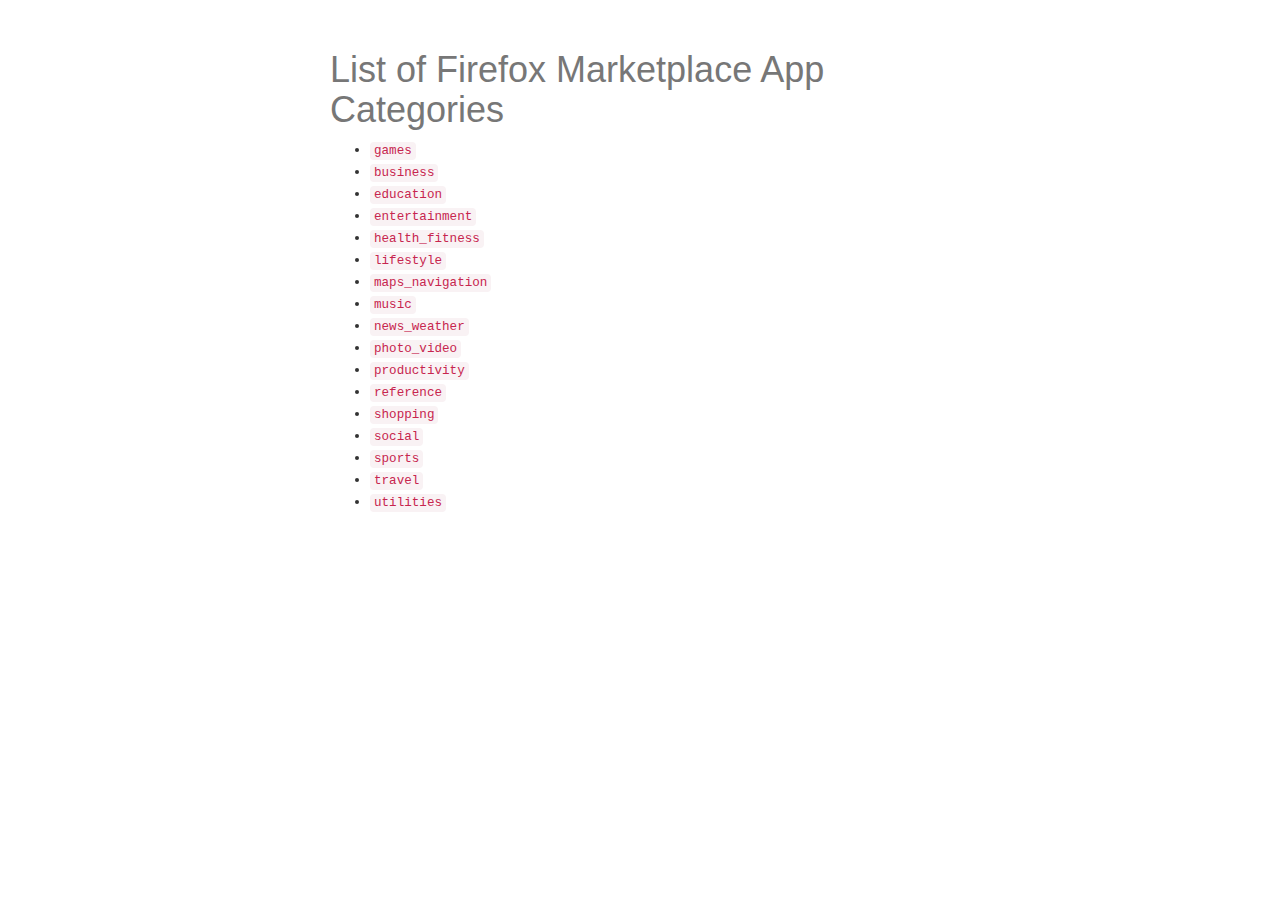
<file: categories_mdn_instructions.html>
<!DOCTYPE html>
<html lang="en">
  <head>
	<title>Categories Instructions</title>

	<link rel="stylesheet" href="http://maxcdn.bootstrapcdn.com/bootstrap/3.2.0/css/bootstrap.min.css">
  <link rel="stylesheet" href="manifest.css">
</head>

	<body>

    <div class="container" style="max-width:650px;margin-top:30px;margin-bottom:30px;">
      <div class="header">
        <h1 class="text-muted">List of Firefox Marketplace App Categories</h1>
      </div>

      <div class="row">

        <div class="col-lg-10">
          
          <ul>
            <li><code>games</code></li>
            <li><code>business</code></li>
            <li><code>education</code></li>
            <li><code>entertainment</code></li>
            <li><code>health_fitness</code></li>
            <li><code>lifestyle</code></li>
            <li><code>maps_navigation</code></li>
            <li><code>music</code></li>
            <li><code>news_weather</code></li>
            <li><code>photo_video</code></li>
            <li><code>productivity</code></li>
            <li><code>reference</code></li>
            <li><code>shopping</code></li>
            <li><code>social</code></li>
            <li><code>sports</code></li>
            <li><code>travel</code></li>
            <li><code>utilities</code></li>
          </ul>
        
        </div>

      </div>

    </div>

  </body>
</html>
</file>
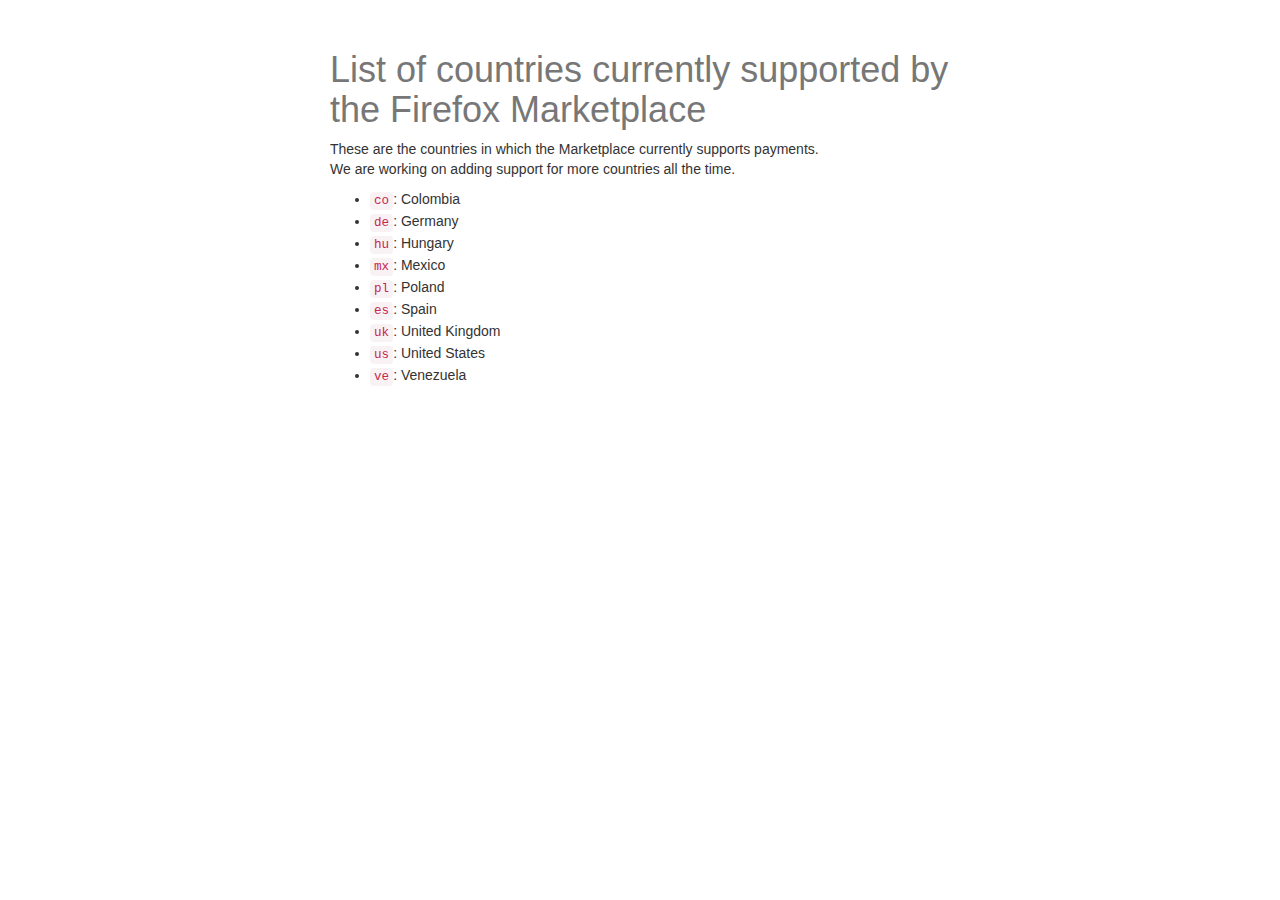
<file: countries_mdn_instructions.html>
<!DOCTYPE html>
<html lang="en">
  <head>
	<title>Countries Instructions</title>

	<link rel="stylesheet" href="http://maxcdn.bootstrapcdn.com/bootstrap/3.2.0/css/bootstrap.min.css">
  <link rel="stylesheet" href="manifest.css">
</head>

	<body>

    <div class="container" style="max-width:650px;margin-top:30px;margin-bottom:30px;">
      <div class="header">
        <h1 class="text-muted">List of countries currently supported by the Firefox Marketplace</h1>
      </div>

      <div class="row">

        <div class="col-lg-10">
        
          <p>These are the countries in which the Marketplace currently supports payments. We are working on adding support for more countries all the time.</p>
          
          <ul>
            <li><code>co</code>: Colombia</li>
            <li><code>de</code>: Germany</li>
            <li><code>hu</code>: Hungary</li>
            <li><code>mx</code>: Mexico</li>
            <li><code>pl</code>: Poland</li>
            <li><code>es</code>: Spain</li>
            <li><code>uk</code>: United Kingdom</li>
            <li><code>us</code>: United States</li>
            <li><code>ve</code>: Venezuela</li>
          </ul>
        
        </div>

      </div>

    </div>

  </body>
</html>
</file>
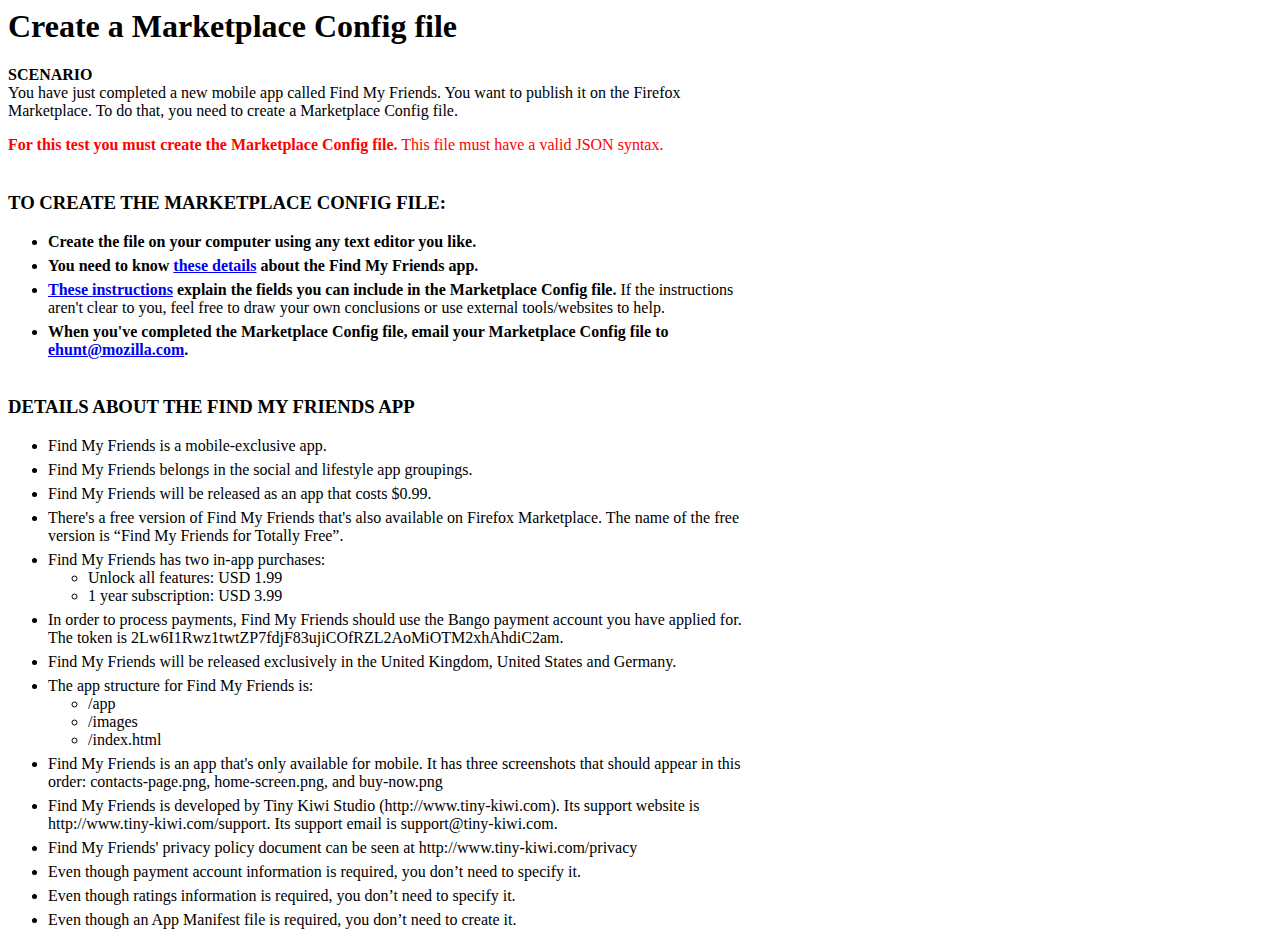
<file: instructions-marketplace-config.html>
<html>
<head>
<title>Create a Marketplace Config file</title>
<link rel="stylesheet" href="manifest.css">
</head>
<body>

<div style="width:60%;">
	<h1>Create a Marketplace Config file</h1>

	<p><b>SCENARIO</b>

	<br/></a>You have just completed a new mobile app called Find My Friends. You want to publish it on the Firefox Marketplace. To do that, you need to create a Marketplace Config file.</p>

	<p style="color:red;"><b>For this test you must create the Marketplace Config file.</b> This file must have a valid JSON syntax.</p>

	<p></p>

	<h3>TO CREATE THE MARKETPLACE CONFIG FILE:</h3>

	<ul>
		<li class="instruct"><b>Create the file on your computer using any text editor you like.</b></li>

		<li class="instruct"><b>You need to know <a href="#info">these details</a> about the Find My Friends app.</b></li>
		
		<li class="instruct"><b><a href="http://ezoehunt.github.io/manifest_testing/mdn_instructions_marketplace_config.html" target="_blank">These instructions</a> explain the fields you can include in the Marketplace Config file.</b> If the instructions aren't clear to you, feel free to draw your own conclusions or use external tools/websites to help.</li>
				
		<li class="instruct"><b>When you've completed the Marketplace Config file, email your Marketplace Config file to <a href="mailto:ehunt@mozilla.com">ehunt@mozilla.com</a>.</b></li>
			</ol>
		</li>
	</ul>

	<a name="info"></a><h3>DETAILS ABOUT THE FIND MY FRIENDS APP</h3>
	<ul>
		<li class="instruct">Find My Friends is a mobile-exclusive app.</li>
		
		<li class="instruct">Find My Friends belongs in the social and lifestyle app groupings.</li>
		
		<li class="instruct">Find My Friends will be released as an app that costs $0.99.</li>
		
		<li class="instruct">There's a free version of Find My Friends that's also available on Firefox Marketplace. The name of the free version is “Find My Friends for Totally Free”.</li>

		<li class="instruct">Find My Friends has two in-app purchases:
			<ul>
				<li>Unlock all features: USD 1.99</li>
				<li>1 year subscription: USD 3.99</li>
			</ul>
		</li>
		
		<li class="instruct">In order to process payments, Find My Friends should use the Bango payment account you have applied for. The token is 2Lw6I1Rwz1twtZP7fdjF83ujiCOfRZL2AoMiOTM2xhAhdiC2am.
		
		<li class="instruct">Find My Friends will be released exclusively in the United Kingdom, United States and Germany.</li>
		
		<li class="instruct">The app structure for Find My Friends is:
			<ul>
				<li>/app</li>
				<li>/images</li>
				<li>/index.html</li>
			</ul>
		</li>
		
		<li class="instruct">Find My Friends is an app that's only available for mobile. It has three screenshots that should appear in this order: contacts-page.png, home-screen.png, and buy-now.png
		
		<li class="instruct">Find My Friends is developed by Tiny Kiwi Studio (http://www.tiny-kiwi.com). Its support website is http://www.tiny-kiwi.com/support. Its support email is support@tiny-kiwi.com.</li>
				
		<li class="instruct">Find My Friends' privacy policy document can be seen at http://www.tiny-kiwi.com/privacy</li>
		
		<li class="instruct">Even though payment account information is required, you don’t need to specify it.</li>
		
		<li class="instruct">Even though ratings information is required, you don’t need to specify it.</li>

		<li class="instruct">Even though an App Manifest file is required, you don’t need to create it.</li>
		
	</ul>
</div>

</body>
</html>
</file>
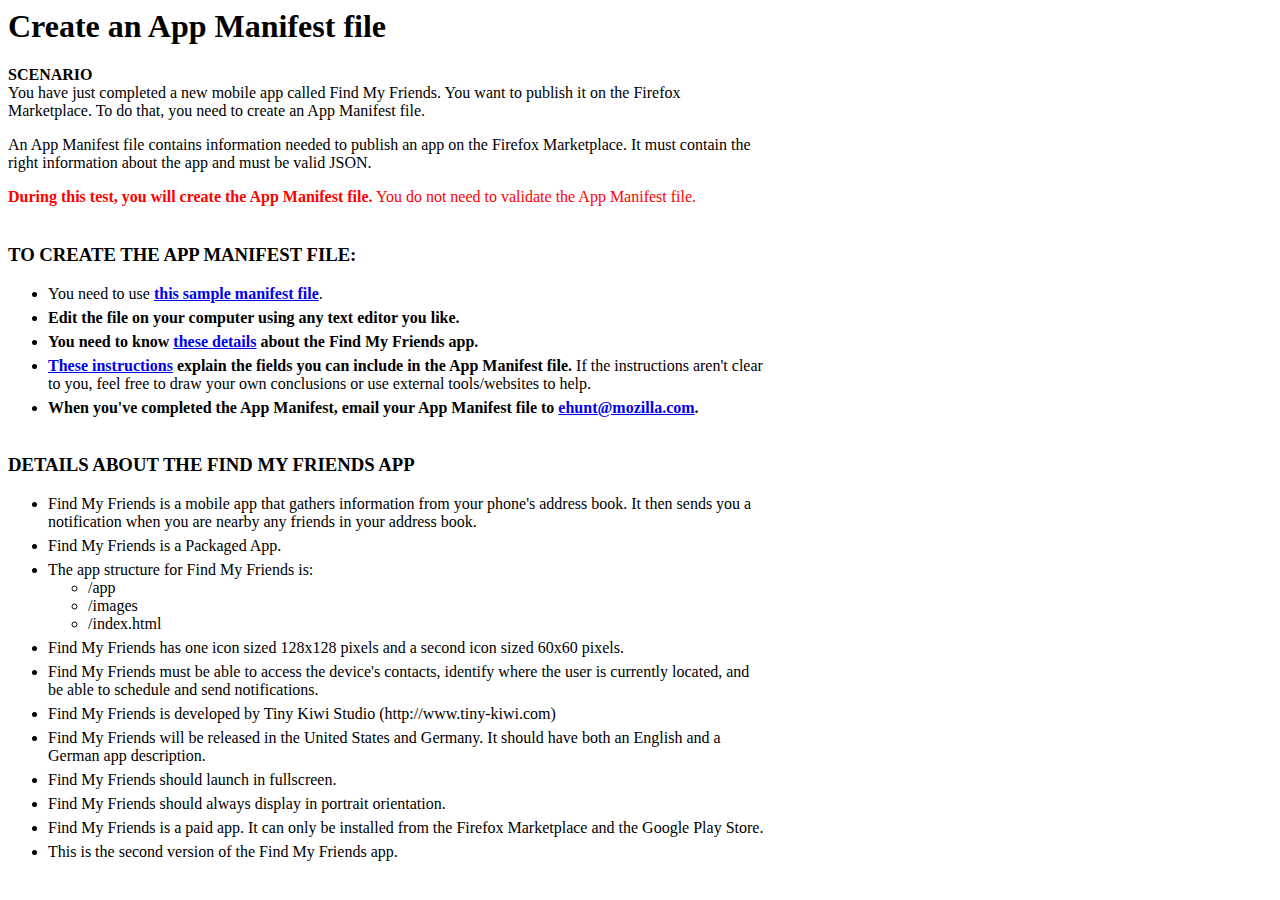
<file: instructions.html>
<html>
<head>
<title>Create an App Manifest</title>
<link rel="stylesheet" href="manifest.css">
</head>
<body>

<div style="width:60%;">
	<h1>Create an App Manifest file</h1>

	<p><b>SCENARIO</b>

	<br/></a>You have just completed a new mobile app called Find My Friends. You want to publish it on the Firefox Marketplace. To do that, you need to create an App Manifest file.</p>
	
	<p>An App Manifest file contains information needed to publish an app on the Firefox Marketplace. It must contain the right information about the app and must be valid JSON.</p>

	<p style="color:red;"><b>During this test, you will create the App Manifest file.</b> You do not need to validate the App Manifest file.</p>

	<p></p>

	<h3>TO CREATE THE APP MANIFEST FILE:</h3>

	<ul>
	  <li class="instruct">You need to use <b><a href="http://ezoehunt.github.io/manifest_testing/sample_manifest_blank.webapp">this sample manifest file</a></b>.</li>
	
		<li class="instruct"><b>Edit the file on your computer using any text editor you like.</b></li>

		<li class="instruct"><b>You need to know <a href="#info">these details</a> about the Find My Friends app.</b></li>
		
		<li class="instruct"><b><a href="http://ezoehunt.github.io/manifest_testing/mdn_instructions.html" target="_blank">These instructions</a> explain the fields you can include in the App Manifest file.</b> If the instructions aren't clear to you, feel free to draw your own conclusions or use external tools/websites to help.</li>
		
		<li class="instruct"><b>When you've completed the App Manifest, email your App Manifest file to <a href="mailto:ehunt@mozilla.com">ehunt@mozilla.com</a>.</b></li>
			</ol>
		</li>
	</ul>

	<a name="info"></a><h3>DETAILS ABOUT THE FIND MY FRIENDS APP</h3>
	<ul>
		<li class="instruct">Find My Friends is a mobile app that gathers information from your phone's address book. It then sends you a notification when you are nearby any friends in your address book.</li>
		
		<li class="instruct">Find My Friends is a Packaged App.</li>
		
		<li class="instruct">The app structure for Find My Friends is:
			<ul>
				<li>/app</li>
				<li>/images</li>
				<li>/index.html</li>
			</ul>
		</li>
		
		<li class="instruct">Find My Friends has one icon sized 128x128 pixels and a second icon sized 60x60 pixels.</li>
		
		<li class="instruct">Find My Friends must be able to access the device's contacts, identify where the user is currently located, and be able to schedule and send notifications.</li>
		
		<li class="instruct">Find My Friends is developed by Tiny Kiwi Studio (http://www.tiny-kiwi.com)</li>
		
		<li class="instruct">Find My Friends will be released in the United States and Germany. It should have both an English and a German app description.</li>
		
		<li class="instruct">Find My Friends should launch in fullscreen.</li>
		
		<li class="instruct">Find My Friends should always display in portrait orientation.</li>
		
		<li class="instruct">Find My Friends is a paid app. It can only be installed from the Firefox Marketplace and the Google Play Store.</li>
		
		<li class="instruct">This is the second version of the Find My Friends app.</li>
		
	</ul>
</div>

</body>
</html>
</file>
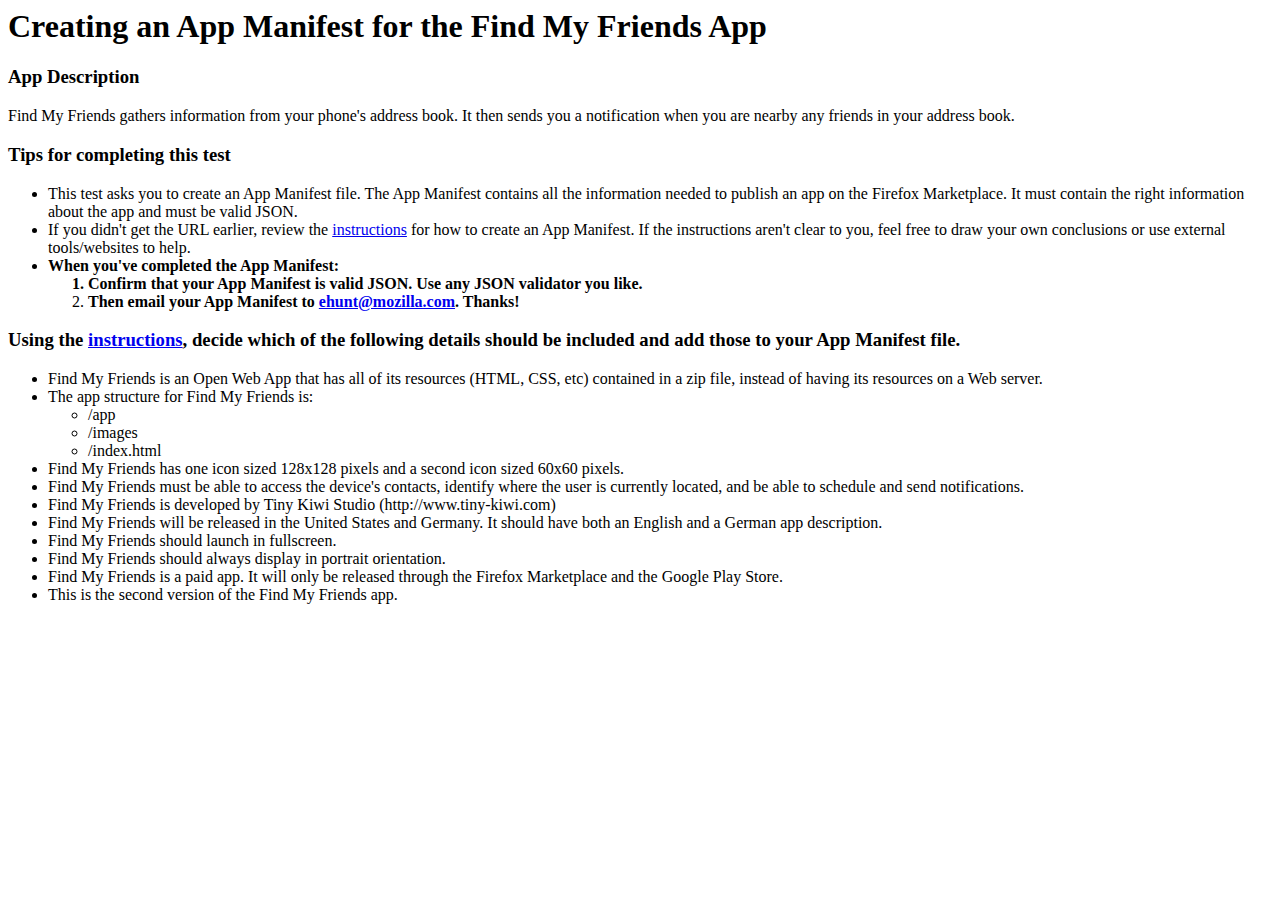
<file: instructions_071314.html>
<html>
<head>
<title>Creating an App Manifest</title>
</head>
<body>
<h1>Creating an App Manifest for the Find My Friends App</h1>

<h3>App Description</h3>
<p>Find My Friends gathers information from your phone's address book. It then sends you a notification when you are nearby any friends in your address book.</p>

<h3>Tips for completing this test</h3>
<ul>
	<li>This test asks you to create an App Manifest file. The App Manifest contains all the information needed to publish an app on the Firefox Marketplace. It must contain the right information about the app and must be valid JSON.</li>
	<li>If you didn't get the URL earlier, review the <a href="https://developer.mozilla.org/en-US/Apps/Build/Manifest" target="_blank">instructions</a> for how to create an App Manifest. If the instructions aren't clear to you, feel free to draw your own conclusions or use external tools/websites to help.</li>
	<li><b>When you've completed the App Manifest:
		<ol>
			<li>Confirm that your App Manifest is valid JSON. Use any JSON validator you like.</li>
			<li>Then email your App Manifest to <a href="mailto:ehunt@mozilla.com">ehunt@mozilla.com</a>. Thanks!</b></li>
		</ol>
	</li>
</ul>

<h3>Using the <a href="https://developer.mozilla.org/en-US/Apps/Build/Manifest" target="_blank">instructions</a>, decide which of the following details should be included and add those to your App Manifest file.</h3>
<ul>
	<li>Find My Friends is an Open Web App that has all of its resources (HTML, CSS, etc) contained in a zip file, instead of having its resources on a Web server.</li>
	<li>The app structure for Find My Friends is:
		<ul>
			<li>/app</li>
			<li>/images</li>
			<li>/index.html</li>
		</ul>
	</li>
	<li>Find My Friends has one icon sized 128x128 pixels and a second icon sized 60x60 pixels.</li>
	<li>Find My Friends must be able to access the device's contacts, identify where the user is currently located, and be able to schedule and send notifications.</li>
	<li>Find My Friends is developed by Tiny Kiwi Studio (http://www.tiny-kiwi.com)</li>
	<li>Find My Friends will be released in the United States and Germany. It should have both an English and a German app description.</li>
	<li>Find My Friends should launch in fullscreen.</li>
	<li>Find My Friends should always display in portrait orientation.</li>
	<li>Find My Friends is a paid app. It will only be released through the Firefox Marketplace and the Google Play Store.</li>
	<li>This is the second version of the Find My Friends app.</li>
	
</ul>
</body>
</html>
</file>
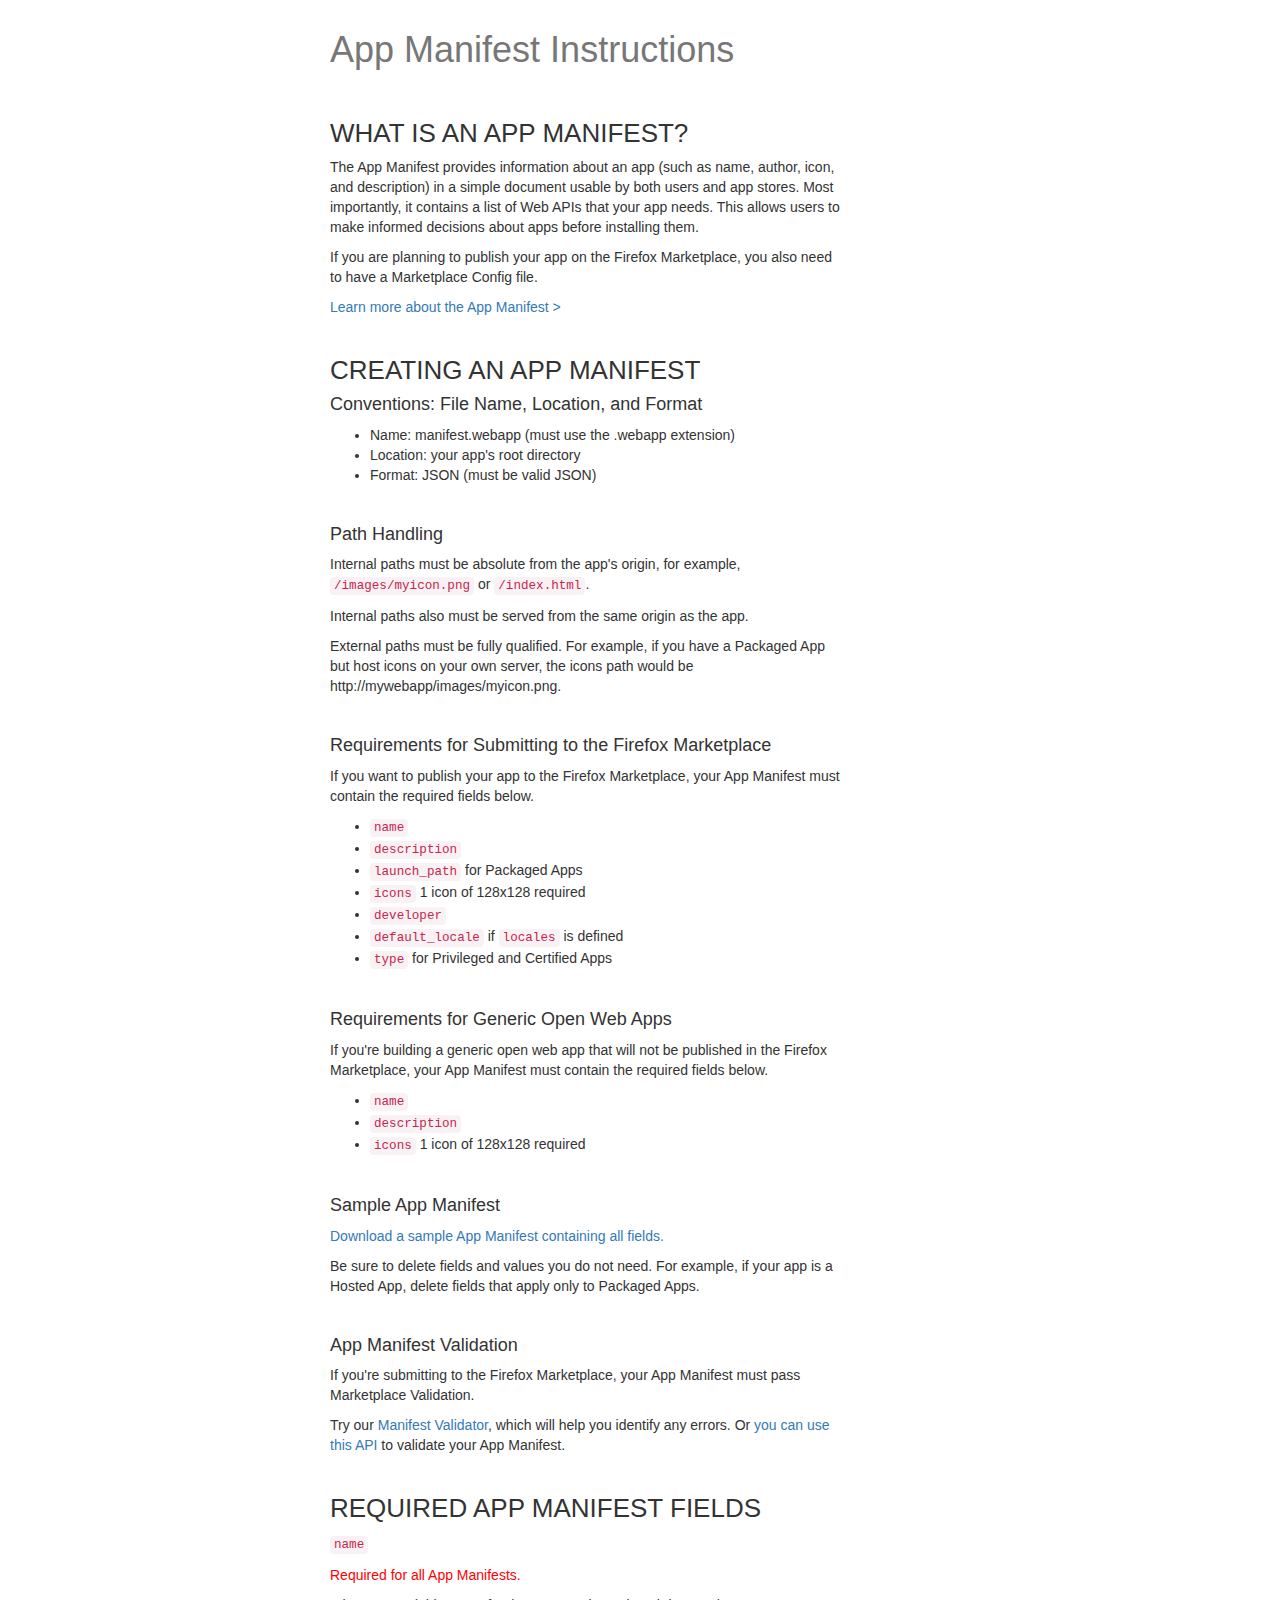
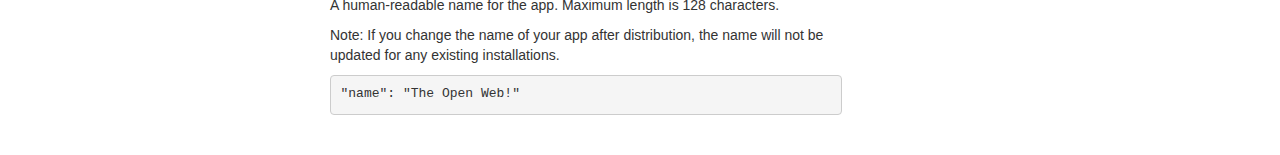
<file: instructions_071714.html>
<!DOCTYPE html>
<html lang="en">
  <head>
	<title>App Manifest Instructions - Test 5</title>

	<link rel="stylesheet" href="//maxcdn.bootstrapcdn.com/bootstrap/3.2.0/css/bootstrap.min.css">
  <link rel="stylesheet" href="manifest.css">
</head>

	<body>

    <div class="container" style="max-width:650px;margin-top:10px;margin-bottom:30px;">
      <div class="header">
        <h1 class="text-muted">App Manifest Instructions</h3>
      </div>

      <div class="row" style="">

        <div class="col-lg-10" style="">
          <h2>What is an App Manifest?</h2>
          <p>The App Manifest provides information about an app (such as name, author, icon, and description) in a simple document usable by both users and app stores. Most importantly, it contains a list of Web APIs that your app needs. This allows users to make informed decisions about apps before installing them.</p>

          <p>If you are planning to publish your app on the Firefox Marketplace, you also need to have a Marketplace Config file.</p>

          <p><a href="https://developer.mozilla.org/en-US/Apps/Build/installable_apps/App_manifest_FAQ">Learn more about the App Manifest ></a></p>

          <h2>Creating an App Manifest</h3>
          <h4>Conventions:</b> File Name, Location, and Format</h4>
          <ul>
            <li>Name: manifest.webapp (must use the .webapp extension)</li>
            <li>Location: your app's root directory</li>
            <li>Format: JSON (must be valid JSON)</li>
          </ul>

          
          <br/>
          <h4>Path Handling</h4>
          <p>Internal paths must be absolute from the app's origin, for example, <code>/images/myicon.png</code> or <code>/index.html</code>.</p>

          <p>Internal paths also must be served from the same origin as the app.</p>

          <p>External paths must be fully qualified. For example, if you have a Packaged App but host icons on your own server, the icons path would be http://mywebapp/images/myicon.png.</p>

          
          <br/>
          <h4>Requirements for Submitting to the Firefox Marketplace</h4>

          <p>If you want to publish your app to the Firefox Marketplace, your App Manifest must contain the required fields below. </p>
          <ul>
            <li><code>name</code></li>
            <li><code>description</code></li>
            <li><code>launch_path</code> for Packaged Apps</li>
            <li><code>icons</code> 1 icon of 128x128 required</li>
            <li><code>developer</code> </li>
            <li><code>default_locale</code> if <code>locales</code> is defined</li>
            <li><code>type</code></code> for Privileged and Certified Apps</li>
          </ul>


          <br/>
          <h4>Requirements for Generic Open Web Apps</h4>

          <p>If you're building a generic open web app that will not be published in the Firefox Marketplace, your App Manifest must contain the required fields below.</p>
          <ul>
            <li><code>name</code></li>
            <li><code>description</code></li>
            <li><code>icons</code> 1 icon of 128x128 required</li>
          </ul>


          <br/>
          <h4>Sample App Manifest</h4>

          <p><a href="">Download a sample App Manifest containing all fields.</a></p>

          <p>Be sure to delete fields and values you do not need. For example, if your app is a Hosted App, delete fields that apply only to Packaged Apps.</p>


          <br/>
          <h4>App Manifest Validation</h4>
          
          <p>If you're submitting to the Firefox Marketplace, your App Manifest must pass Marketplace Validation. </p>

          <p>Try our <a href="https://marketplace.firefox.com/developers/validator">Manifest Validator</a>, which will help you identify any errors. Or <a href="http://firefox-marketplace-api.readthedocs.org/en/latest/">you can use this API</a> to validate your App Manifest.</p>


          <h2>Required App Manifest Fields</h2>

          <p><code>name</code></p>
          <p class="red">Required for all App Manifests.</p>
          
          <p>A human-readable name for the app. Maximum length is 128 characters.</p>

          <p>Note: If you change the name of your app after distribution, the name will not be updated for any existing installations.</p>

          <pre>"name": "The Open Web!"</pre>




          
        </div>

      </div>

    </div>

  </body>
</html>
</file>
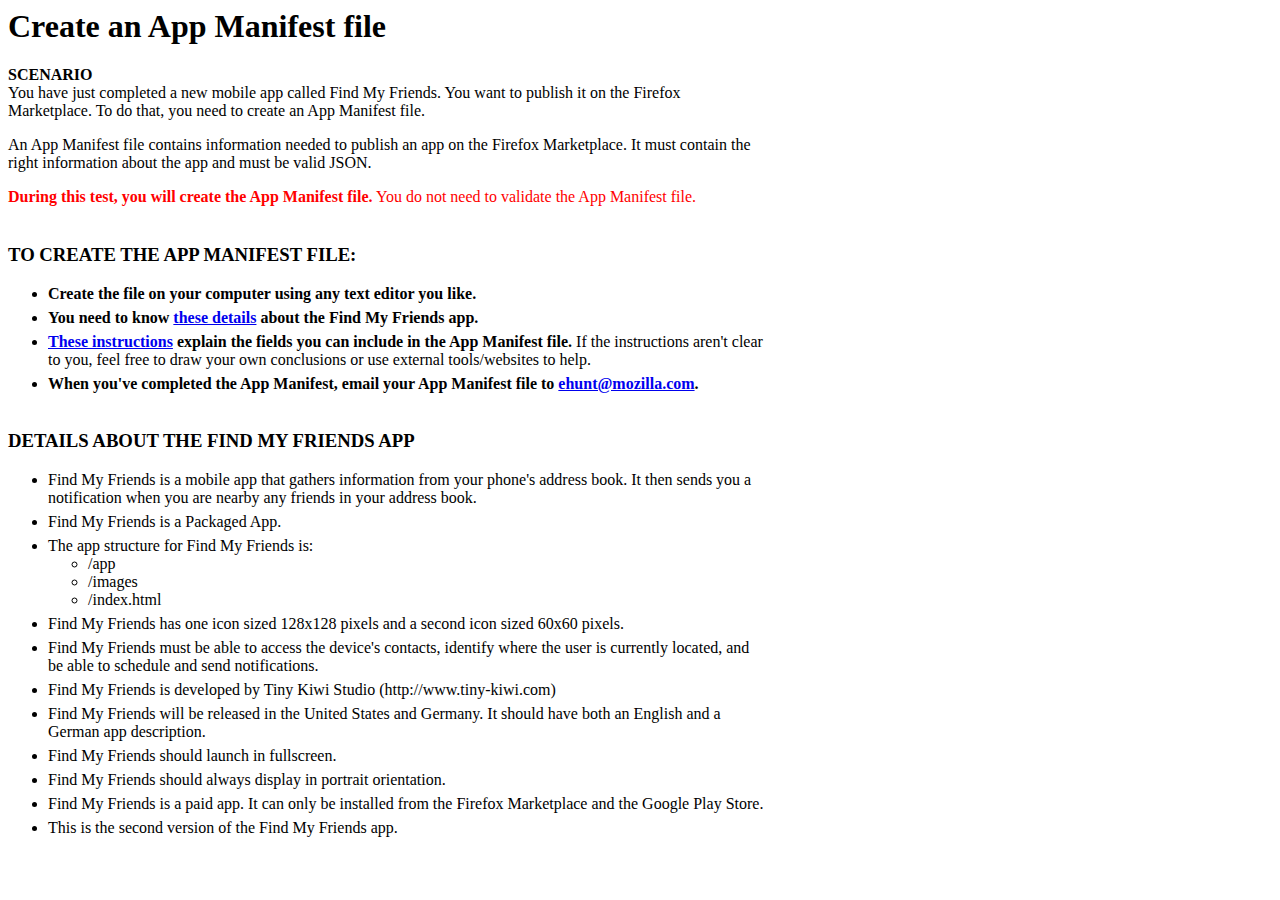
<file: instructions_071914.html>
<html>
<head>
<title>Create an App Manifest</title>
<link rel="stylesheet" href="manifest.css">
</head>
<body>

<div style="width:60%;">
	<h1>Create an App Manifest file</h1>

	<p><b>SCENARIO</b>

	<br/></a>You have just completed a new mobile app called Find My Friends. You want to publish it on the Firefox Marketplace. To do that, you need to create an App Manifest file.</p>
	
	<p>An App Manifest file contains information needed to publish an app on the Firefox Marketplace. It must contain the right information about the app and must be valid JSON.</p>

	<p style="color:red;"><b>During this test, you will create the App Manifest file.</b> You do not need to validate the App Manifest file.</p>

	<p></p>

	<h3>TO CREATE THE APP MANIFEST FILE:</h3>

	<ul>
		<li class="instruct"><b>Create the file on your computer using any text editor you like.</b></li>

		<li class="instruct"><b>You need to know <a href="#info">these details</a> about the Find My Friends app.</b></li>
		
		<li class="instruct"><b><a href="http://ezoehunt.github.io/manifest_testing/mdn_instructions.html" target="_blank">These instructions</a> explain the fields you can include in the App Manifest file.</b> If the instructions aren't clear to you, feel free to draw your own conclusions or use external tools/websites to help.</li>
		
		<li class="instruct"><b>When you've completed the App Manifest, email your App Manifest file to <a href="mailto:ehunt@mozilla.com">ehunt@mozilla.com</a>.</b></li>
			</ol>
		</li>
	</ul>

	<a name="info"></a><h3>DETAILS ABOUT THE FIND MY FRIENDS APP</h3>
	<ul>
		<li class="instruct">Find My Friends is a mobile app that gathers information from your phone's address book. It then sends you a notification when you are nearby any friends in your address book.</li>
		
		<li class="instruct">Find My Friends is a Packaged App.</li>
		
		<li class="instruct">The app structure for Find My Friends is:
			<ul>
				<li>/app</li>
				<li>/images</li>
				<li>/index.html</li>
			</ul>
		</li>
		
		<li class="instruct">Find My Friends has one icon sized 128x128 pixels and a second icon sized 60x60 pixels.</li>
		
		<li class="instruct">Find My Friends must be able to access the device's contacts, identify where the user is currently located, and be able to schedule and send notifications.</li>
		
		<li class="instruct">Find My Friends is developed by Tiny Kiwi Studio (http://www.tiny-kiwi.com)</li>
		
		<li class="instruct">Find My Friends will be released in the United States and Germany. It should have both an English and a German app description.</li>
		
		<li class="instruct">Find My Friends should launch in fullscreen.</li>
		
		<li class="instruct">Find My Friends should always display in portrait orientation.</li>
		
		<li class="instruct">Find My Friends is a paid app. It can only be installed from the Firefox Marketplace and the Google Play Store.</li>
		
		<li class="instruct">This is the second version of the Find My Friends app.</li>
		
	</ul>
</div>

</body>
</html>
</file>
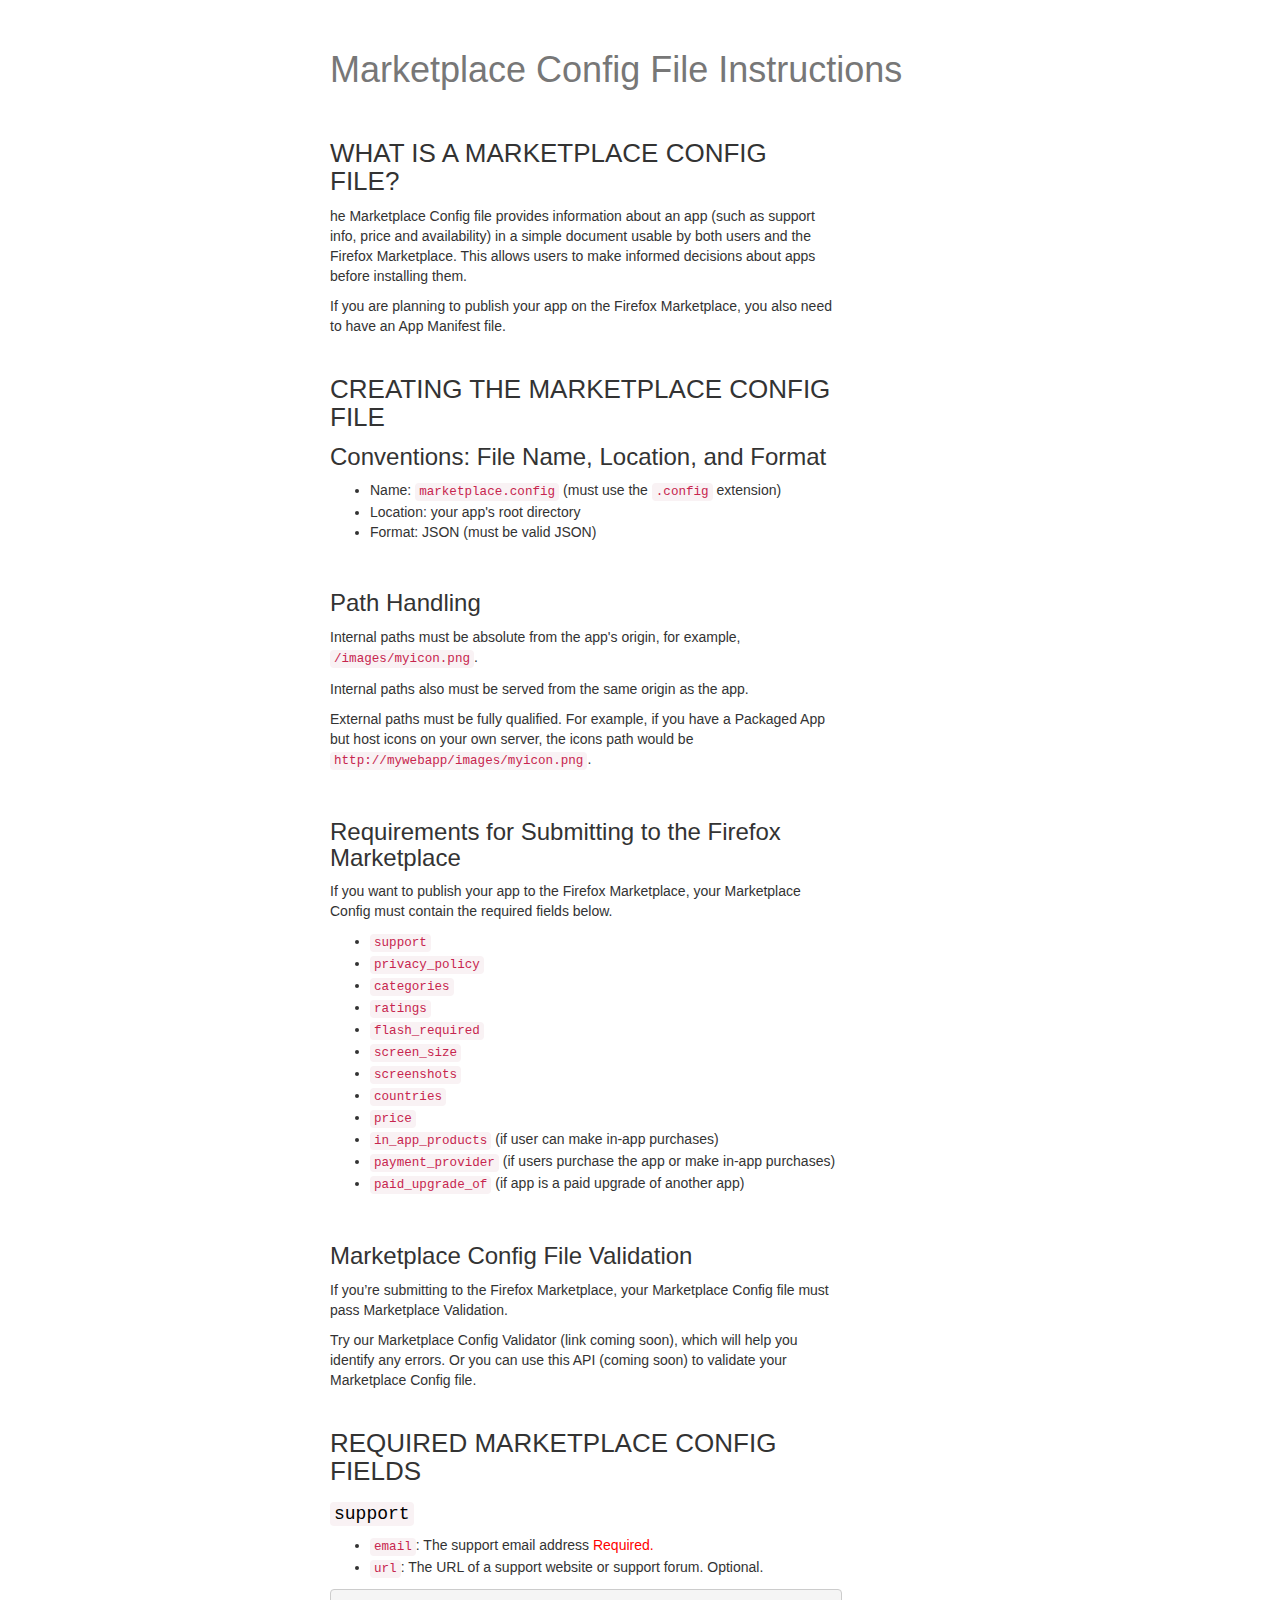
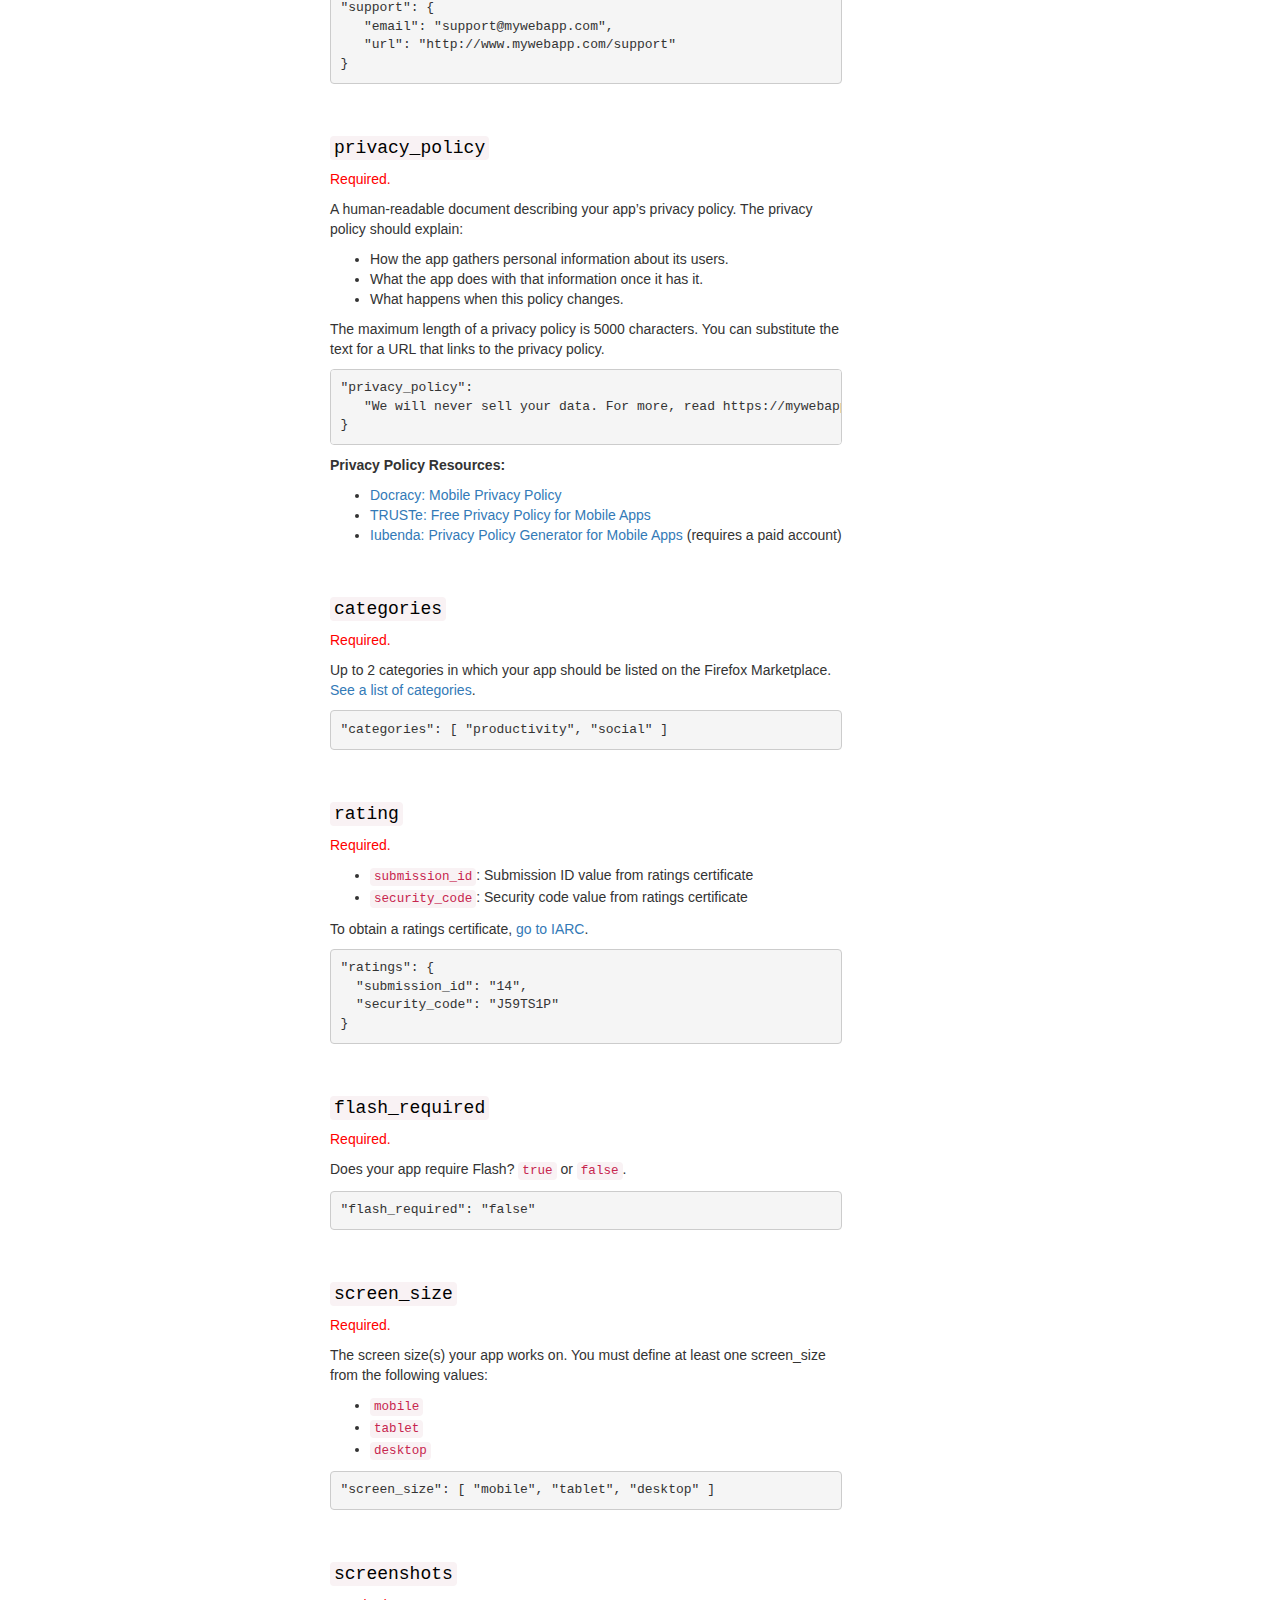
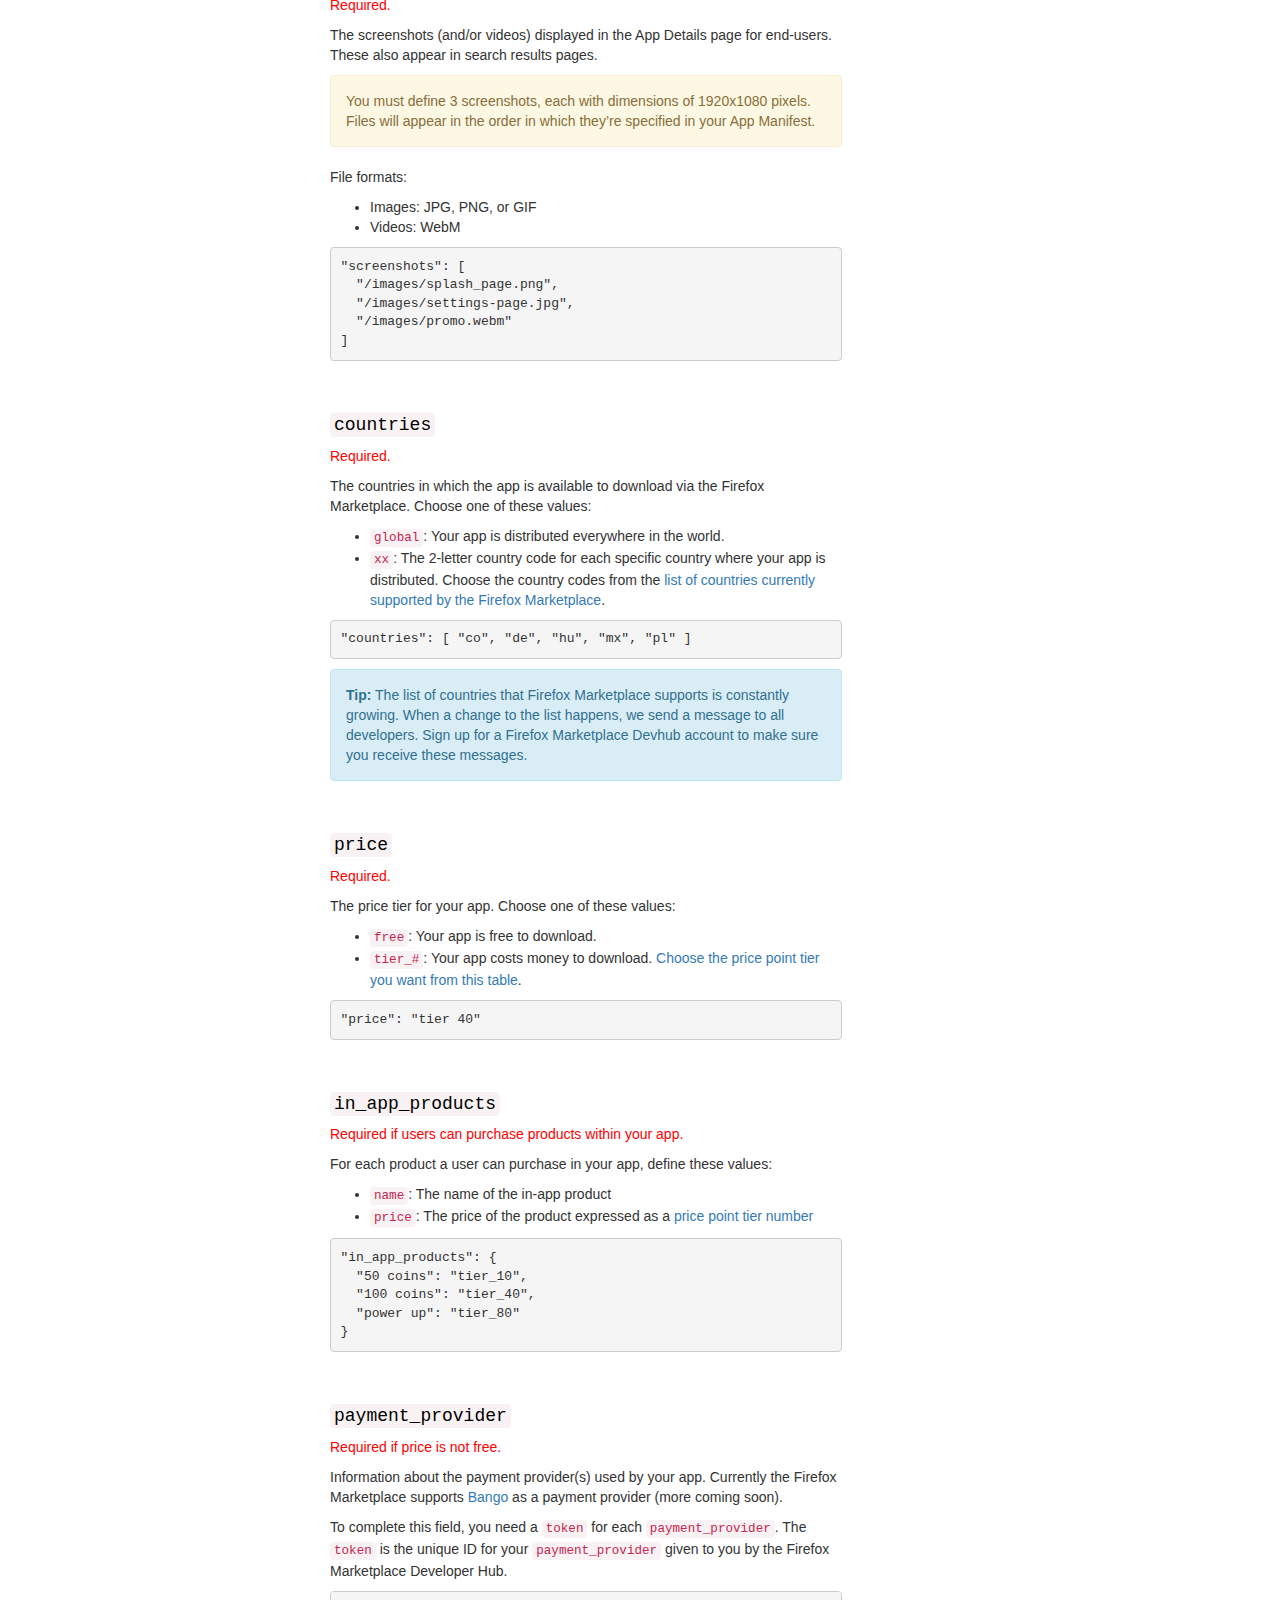
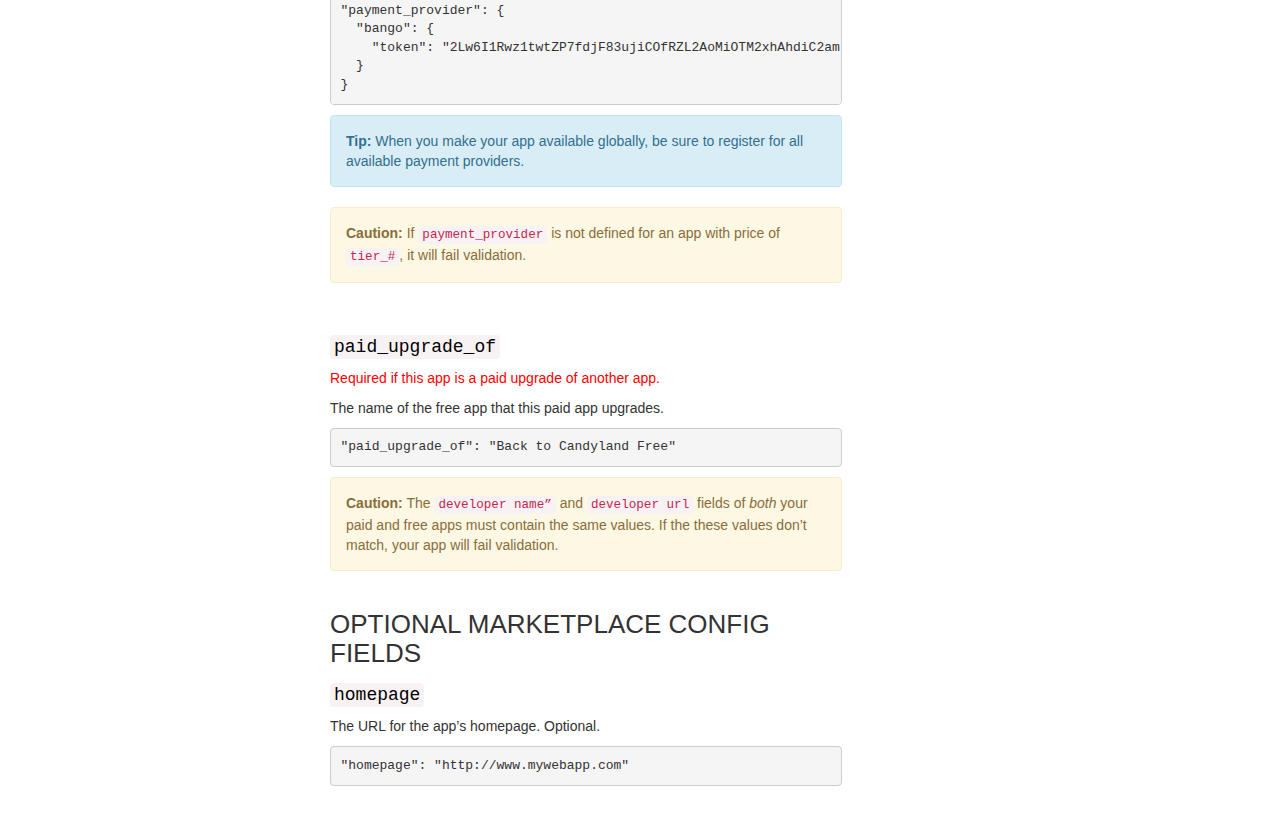
<file: marketplace_config_mdn_instructions.html>
<!DOCTYPE html>
<html lang="en">
  <head>
	<title>Marketplace Config File Instructions - Test 1</title>

	<link rel="stylesheet" href="http://maxcdn.bootstrapcdn.com/bootstrap/3.2.0/css/bootstrap.min.css">
  <link rel="stylesheet" href="manifest.css">
</head>

	<body>

    <div class="container" style="max-width:650px;margin-top:30px;margin-bottom:30px;">
      <div class="header">
        <h1 class="text-muted">Marketplace Config File Instructions</h1>
      </div>

      <div class="row">

        <div class="col-lg-10">
          <h2>What is a Marketplace Config File?</h2>
          <p>he Marketplace Config file provides information about an app (such as support info, price and availability) in a simple document usable by both users and the Firefox Marketplace. This allows users to make informed decisions about apps before installing them.</p>

          <p>If you are planning to publish your app on the Firefox Marketplace, you also need to have an App Manifest file.</p>

          <h2>Creating the Marketplace Config File</h2>
          
          <h3 class="h3first">Conventions: File Name, Location, and Format</h3>
          
          <ul>
            <li>Name: <code>marketplace.config</code> (must use the <code>.config</code> extension)</li>
            <li>Location: your app's root directory</li>
            <li>Format: JSON (must be valid JSON)</li>
          </ul>

          <h3>Path Handling</h3>
          
          <p>Internal paths must be absolute from the app's origin, for example, <code>/images/myicon.png</code>.</p>

          <p>Internal paths also must be served from the same origin as the app.</p>

          <p>External paths must be fully qualified. For example, if you have a Packaged App but host icons on your own server, the icons path would be <code>http://mywebapp/images/myicon.png</code>.</p>

          <h3>Requirements for Submitting to the Firefox Marketplace</h3>

          <p>If you want to publish your app to the Firefox Marketplace, your Marketplace Config must contain the required fields below. </p>
          <ul>
            <li><code>support</code></li>
            <li><code>privacy_policy</code></li>
            <li><code>categories</code></li>
            <li><code>ratings</code></li>
            <li><code>flash_required</code></li>
            <li><code>screen_size</code></li>
            <li><code>screenshots</code></li>
            <li><code>countries</code></li>
            <li><code>price</code></li>
            <li><code>in_app_products</code> (if user can make in-app purchases)</li>
            <li><code>payment_provider</code> (if users purchase the app or make in-app purchases)</li>
            <li><code>paid_upgrade_of</code> (if app is a paid upgrade of another app)</li>
          </ul>
          
          <h3>Marketplace Config File Validation</h3>
          
          <p>If you’re submitting to the Firefox Marketplace, your Marketplace Config file must pass Marketplace Validation.</p>

          <p>Try our Marketplace Config Validator (link coming soon), which will help you identify any errors. Or you can use this API (coming soon) to validate your Marketplace Config file.</p>

          <h2>Required Marketplace Config Fields</h2>

          <h3 class="h3first"><code>support</code></h3>
          <ul>
            <li><code>email</code>: The support email address <span class="red">Required.</span></li>
            <li><code>url</code>: The URL of a support website or support forum. Optional.</li>
          </ul>

<pre>"support": {
   "email": "support@mywebapp.com",
   "url": "http://www.mywebapp.com/support"
}</pre>
          
          <h3><code>privacy_policy</code></h3>
          
          <p class="red">Required.</p>
          
          <p>A human-readable document describing your app’s privacy policy. The privacy policy should explain:</p>
          
          <ul>
            <li>How the app gathers personal information about its users.</li>
            <li>What the app does with that information once it has it.</li>
            <li>What happens when this policy changes.</li>
          </ul>
          
          <p>The maximum length of a privacy policy is 5000 characters. You can substitute the text for a URL that links to the privacy policy.</p>

<pre>"privacy_policy":
   "We will never sell your data. For more, read https://mywebapp.com/privacy/"
}</pre>

          <p><strong>Privacy Policy Resources:</strong></p>
          
          <ul>
            <li><a href="http://www.docracy.com/mobileprivacy/">Docracy: Mobile Privacy Policy</a></li>
            <li><a href="http://www.truste.com/free-mobile-privacy-policy/">TRUSTe: Free Privacy Policy for Mobile Apps</a></li>
            <li><a href="http://www.iubenda.com/mobile">Iubenda: Privacy Policy Generator for Mobile Apps</a> (requires a paid account)</li>
          </ul>
          
          <h3><code>categories</code></h3>
          
          <p class="red">Required.</p>
          
          <p>Up to 2 categories in which your app should be listed on the Firefox Marketplace. <a href="categories_mdn_instructions.html">See a list of categories</a>.</p>
          
          <pre>"categories": [ "productivity", "social" ]</pre>
          
          <h3><code>rating</code></h3>
          
          <p class="red">Required.</p>
          
          <ul>
            <li><code>submission_id</code>: Submission ID value from ratings certificate</li>
            <li><code>security_code</code>: Security code value from ratings certificate</li>
          </ul>
          
          <p>To obtain a ratings certificate, <a href="https://www.globalratings.com/IARCPRODRating/Home.aspx">go to IARC</a>.</p>

<pre>"ratings": {
  "submission_id": "14",
  "security_code": "J59TS1P"
}</pre>

          <h3><code>flash_required</code></h3>
          
          <p class="red">Required.</p>
          
          <p>Does your app require Flash? <code>true</code> or <code>false</code>.</p>
          
          <pre>"flash_required": "false"</pre>
          
          <!--h3><code>permissions</code></h3>
          
          <p>Do we need permissions in this file? They’re already defined in the App Manifest file.</p-->
          
          <h3><code>screen_size</code></h3>
          
          <p class="red">Required.</p>
          
          <p>The screen size(s) your app works on. You must define at least one screen_size from the following values:</p>
          
          <ul>
            <li><code>mobile</code></li>
            <li><code>tablet</code></li>
            <li><code>desktop</code></li>
          </ul>
          
          <pre>"screen_size": [ "mobile", "tablet", "desktop" ]</pre>
          
          <h3><code>screenshots</code></h3>
          
          <p class="red">Required.</p>
          
          <p>The screenshots (and/or videos) displayed in the App Details page for end-users. These also appear in search results pages.</p>
          
          <div class="alert alert-warning">You must define 3 screenshots, each with dimensions of 1920x1080 pixels. Files will appear in the order in which they’re specified in your App Manifest.</div>
          
          <p>File formats:</p>
          
          <ul>
            <li>Images: JPG, PNG, or GIF</li>
            <li>Videos: WebM</li>
          </ul>
          
<pre>"screenshots": [
  "/images/splash_page.png",
  "/images/settings-page.jpg",
  "/images/promo.webm"
]</pre>

          <h3><code>countries</code></h3>
          
          <p class="red">Required.</p>
          
          <p>The countries in which the app is available to download via the Firefox Marketplace. Choose one of these values:</p>
          
          <ul>
            <li><code>global</code>: Your app is distributed everywhere in the world.</li>
            <li><code>xx</code>: The 2-letter country code for each specific country where your app is distributed. Choose the country codes from the <a href="countries_mdn_instructions.html">list of countries currently supported by the Firefox Marketplace</a>.</li>
          </ul>
          
          <pre>"countries": [ "co", "de", "hu", "mx", "pl" ]</pre>
          
          <div class="alert alert-info"><strong>Tip:</strong> The list of countries that Firefox Marketplace supports is constantly growing. When a change to the list happens, we send a message to all developers. Sign up for a Firefox Marketplace Devhub account to make sure you receive these messages.</div>
          
          <h3><code>price</code></h3>
          
          <p class="red">Required.</p>
          
          <p>The price tier for your app. Choose one of these values:</p>
          
          <ul>
            <li><code>free</code>: Your app is free to download.</li>
            <li><code>tier_#</code>: Your app costs money to download. <a href="https://developer.mozilla.org/en-US/Marketplace/Monetization/App_pricing#Price_point_table">Choose the price point tier you want from this table</a>.</li>
          </ul>
          
          <pre>"price": "tier 40"</pre>
          
          
          <h3><code>in_app_products</code></h3>
          
          <p class="red">Required if users can purchase products within your app.</p>
          
          <p>For each product a user can purchase in your app, define these values:</p>
          
          <ul>
            <li><code>name</code>: The name of the in-app product</li>
            <li><code>price</code>: The price of the product expressed as a <a href="https://developer.mozilla.org/en-US/Marketplace/Monetization/App_pricing#Price_point_table">price point tier number</a></li>
          </ul>
          
<pre>"in_app_products": {
  "50 coins": "tier_10",
  "100 coins": "tier_40",
  "power up": "tier_80"
}</pre>
          
          <h3><code>payment_provider</code></h3>
          
          <p class="red">Required if price is not free.</p>
          
          <p>Information about the payment provider(s) used by your app. Currently the Firefox Marketplace supports <a href="http://www.bango.com/">Bango</a> as a payment provider (more coming soon).</p>
          
          <p>To complete this field, you need a <code>token</code> for each <code>payment_provider</code>. The <code>token</code> is the unique ID for your <code>payment_provider</code> given to you by the Firefox Marketplace Developer Hub.</p>
          
<pre>"payment_provider": {
  "bango": {
    "token": "2Lw6I1Rwz1twtZP7fdjF83ujiCOfRZL2AoMiOTM2xhAhdiC2am"
  }
}</pre>
          
          <div class="alert alert-info"><strong>Tip:</strong> When you make your app available globally, be sure to register for all available payment providers.</div>
          
          <div class="alert alert-warning"><strong>Caution:</strong> If <code>payment_provider</code> is not defined for an app with price of <code>tier_#</code>, it will fail validation.</div>
          
          
          <h3><code>paid_upgrade_of</code></h3>
          
          <p class="red">Required if this app is a paid upgrade of another app.</p>
          
          <p>The name of the free app that this paid app upgrades.</p>
          
          <pre>"paid_upgrade_of": "Back to Candyland Free"</pre>
          
          <div class="alert alert-warning"><strong>Caution:</strong> The <code>developer name”</code> and <code>developer url</code> fields of <em>both</em> your paid and free apps must contain the same values. If the these values don’t match, your app will fail validation.</div>
          
          <h2>Optional Marketplace Config Fields</h2>

          <h3 class="h3first"><code>homepage</code></h3>
          
          <p>The URL for the app’s homepage. Optional.</p>
          
          <pre>"homepage": "http://www.mywebapp.com"</pre>
          
          <!--h2>Updating Your App Manifest</h2>
          
          <p>For information on updating apps and the App Manifest, see Updating apps.</p-->
        
        </div>

      </div>

    </div>

  </body>
</html>
</file>
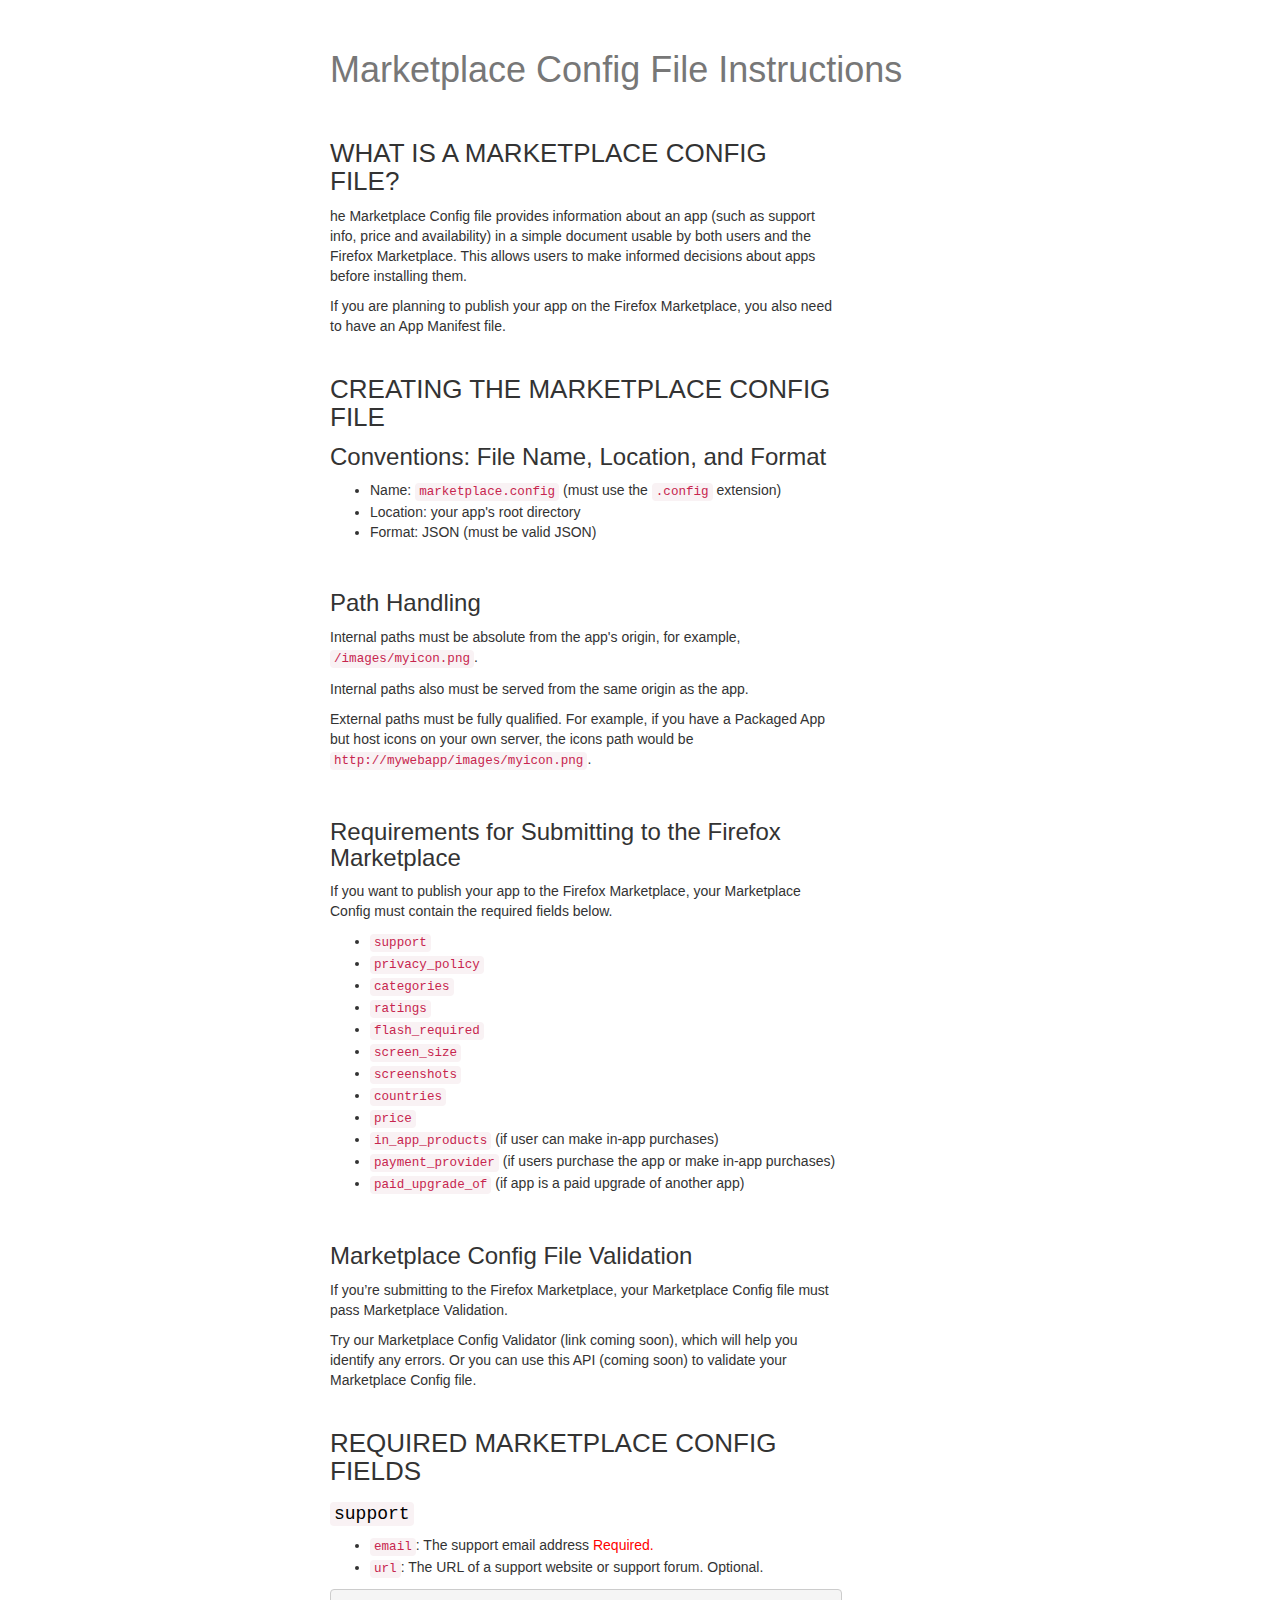
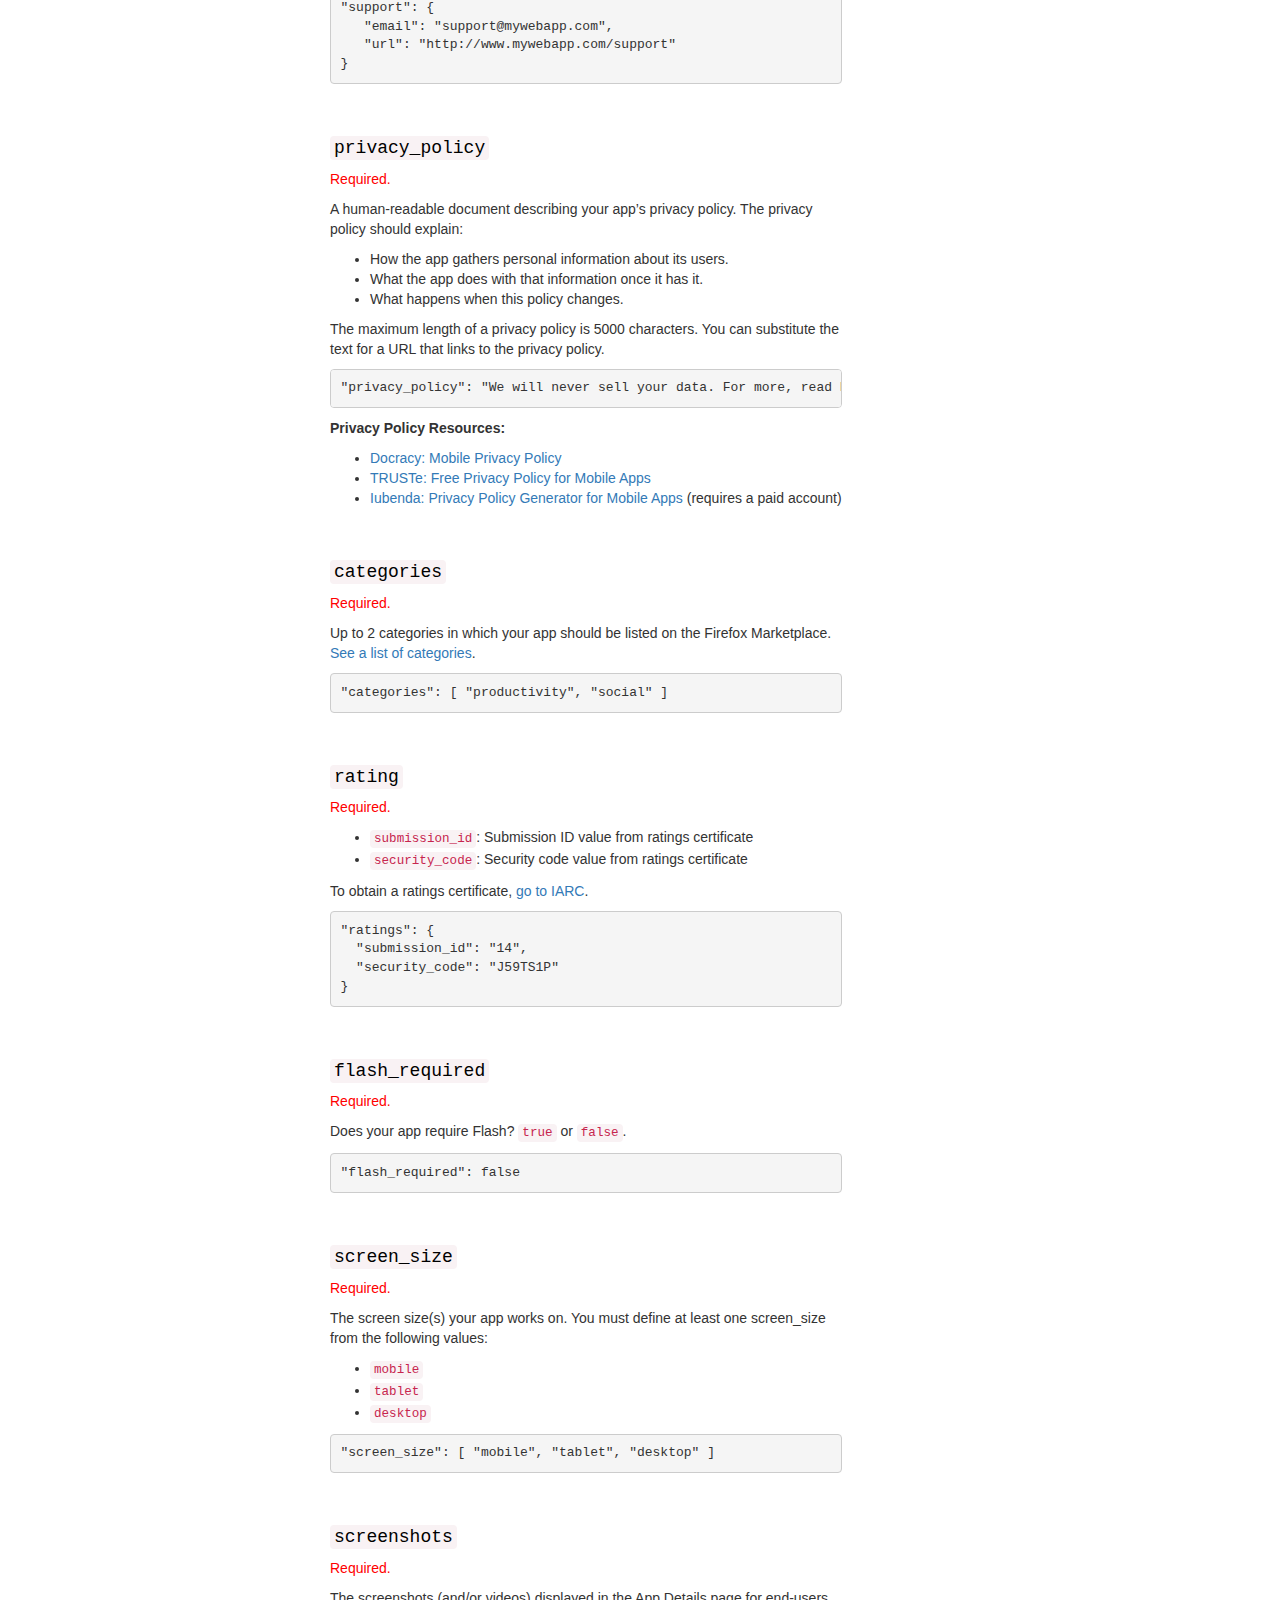
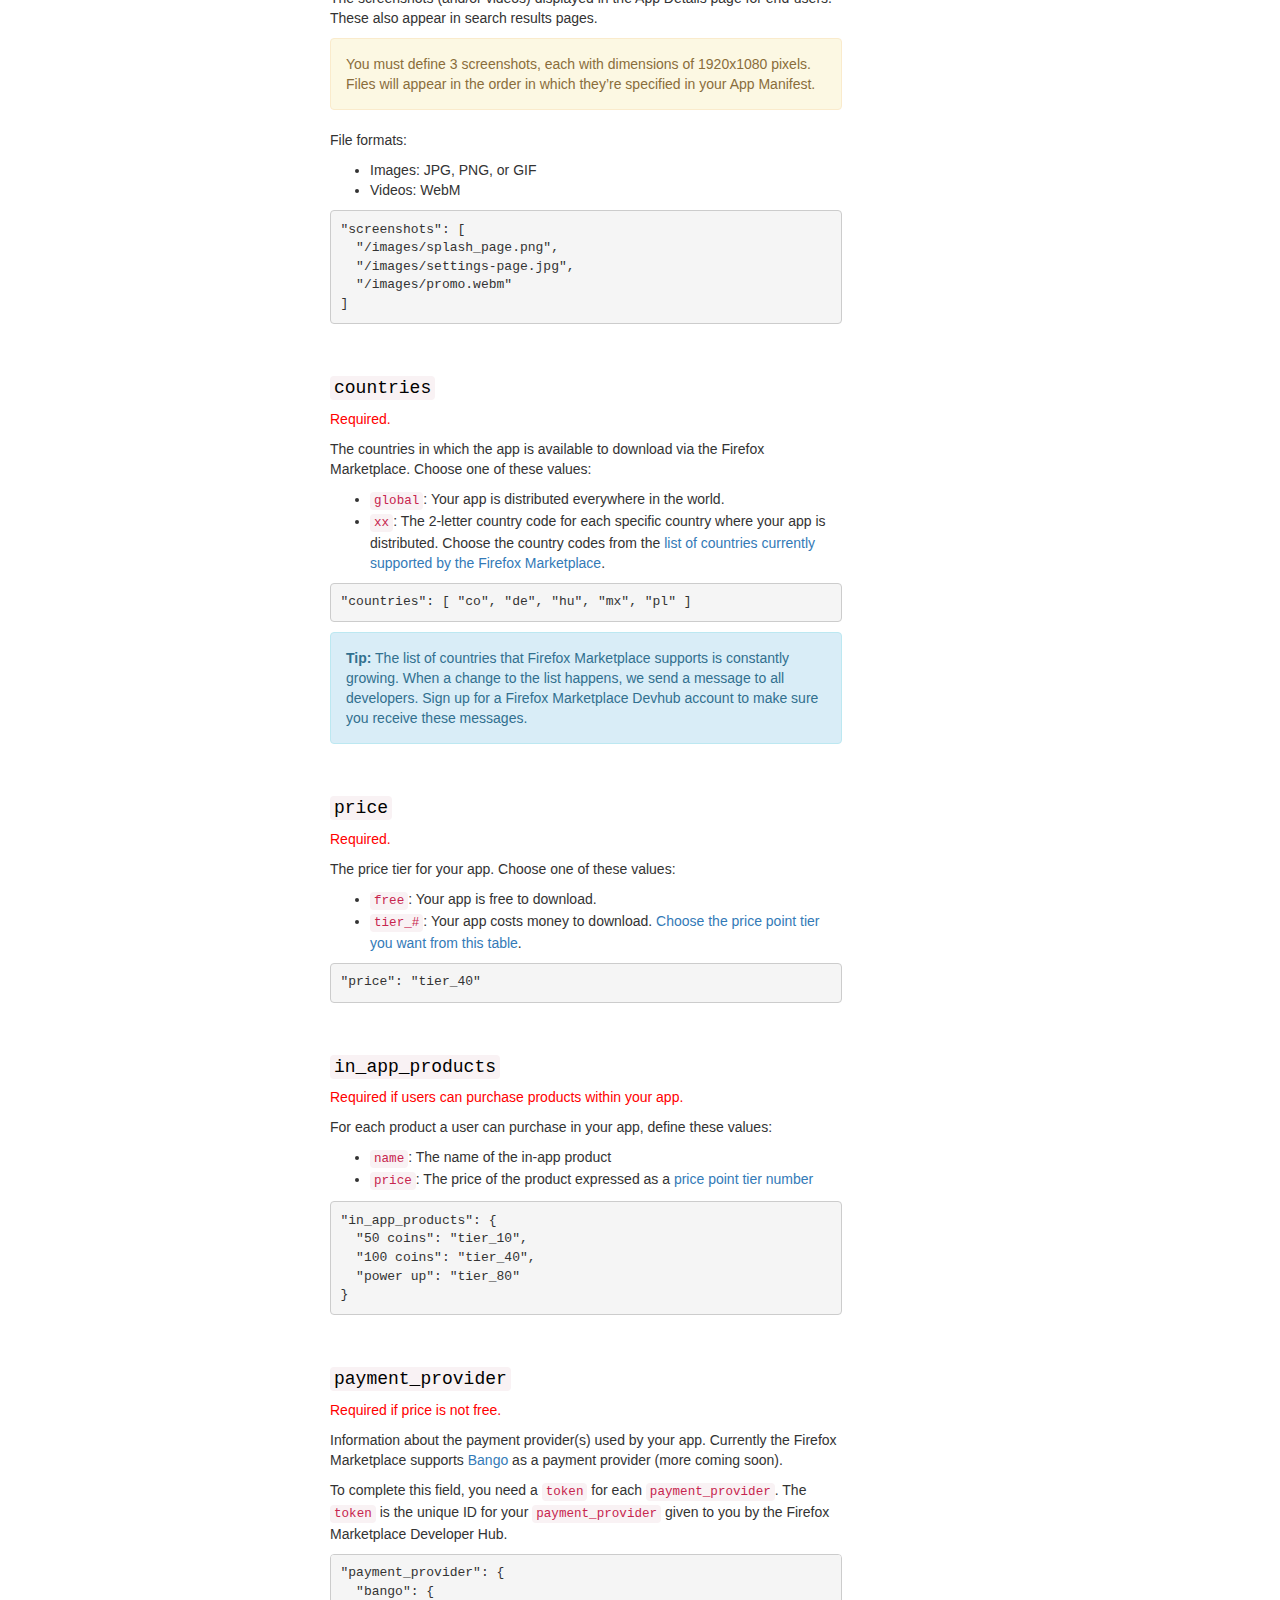
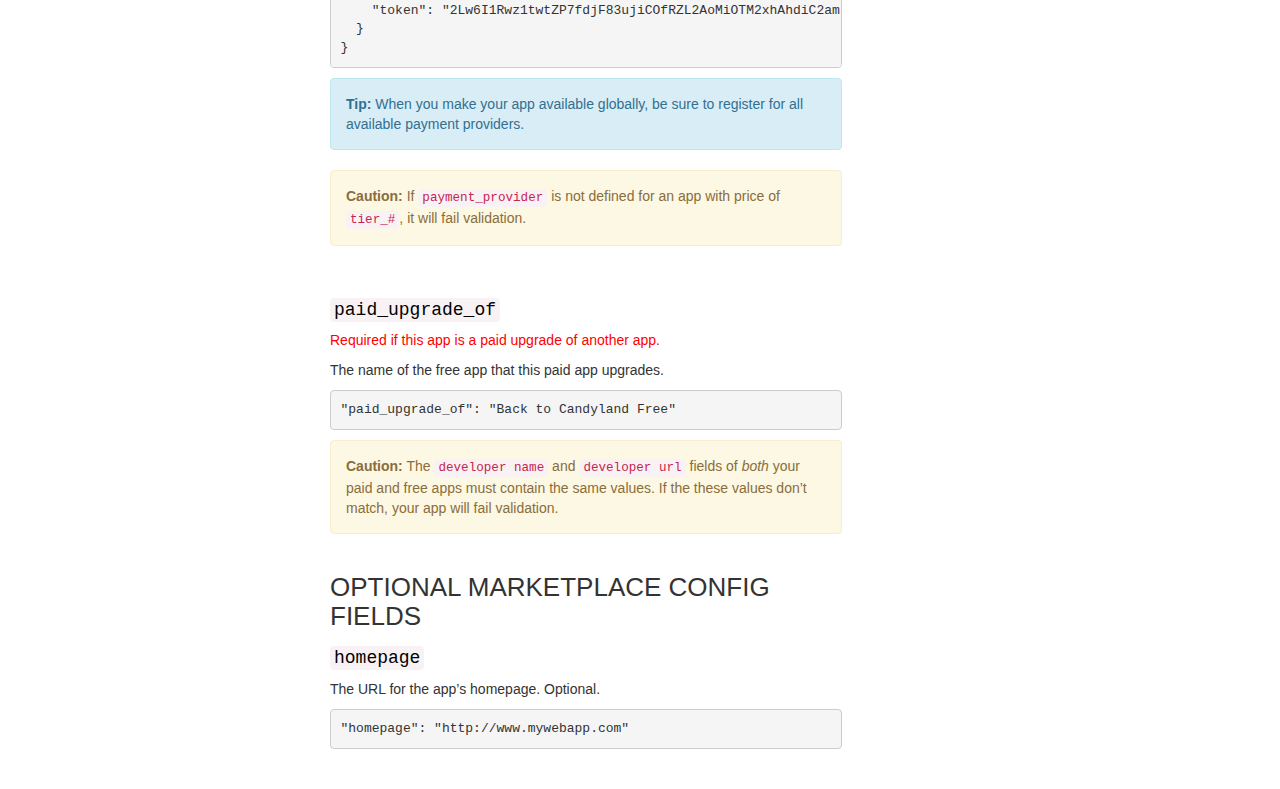
<file: mdn_instructions_marketplace_config.html>
<!DOCTYPE html>
<html lang="en">
  <head>
	<title>Marketplace Config File Instructions - Test 1</title>

	<link rel="stylesheet" href="http://maxcdn.bootstrapcdn.com/bootstrap/3.2.0/css/bootstrap.min.css">
  <link rel="stylesheet" href="manifest.css">
</head>

	<body>

    <div class="container" style="max-width:650px;margin-top:30px;margin-bottom:30px;">
      <div class="header">
        <h1 class="text-muted">Marketplace Config File Instructions</h1>
      </div>

      <div class="row">

        <div class="col-lg-10">
          <h2>What is a Marketplace Config File?</h2>
          <p>he Marketplace Config file provides information about an app (such as support info, price and availability) in a simple document usable by both users and the Firefox Marketplace. This allows users to make informed decisions about apps before installing them.</p>

          <p>If you are planning to publish your app on the Firefox Marketplace, you also need to have an App Manifest file.</p>

          <h2>Creating the Marketplace Config File</h2>
          
          <h3 class="h3first">Conventions: File Name, Location, and Format</h3>
          
          <ul>
            <li>Name: <code>marketplace.config</code> (must use the <code>.config</code> extension)</li>
            <li>Location: your app's root directory</li>
            <li>Format: JSON (must be valid JSON)</li>
          </ul>

          <h3>Path Handling</h3>
          
          <p>Internal paths must be absolute from the app's origin, for example, <code>/images/myicon.png</code>.</p>

          <p>Internal paths also must be served from the same origin as the app.</p>

          <p>External paths must be fully qualified. For example, if you have a Packaged App but host icons on your own server, the icons path would be <code>http://mywebapp/images/myicon.png</code>.</p>

          <h3>Requirements for Submitting to the Firefox Marketplace</h3>

          <p>If you want to publish your app to the Firefox Marketplace, your Marketplace Config must contain the required fields below. </p>
          <ul>
            <li><code>support</code></li>
            <li><code>privacy_policy</code></li>
            <li><code>categories</code></li>
            <li><code>ratings</code></li>
            <li><code>flash_required</code></li>
            <li><code>screen_size</code></li>
            <li><code>screenshots</code></li>
            <li><code>countries</code></li>
            <li><code>price</code></li>
            <li><code>in_app_products</code> (if user can make in-app purchases)</li>
            <li><code>payment_provider</code> (if users purchase the app or make in-app purchases)</li>
            <li><code>paid_upgrade_of</code> (if app is a paid upgrade of another app)</li>
          </ul>
          
          <h3>Marketplace Config File Validation</h3>
          
          <p>If you’re submitting to the Firefox Marketplace, your Marketplace Config file must pass Marketplace Validation.</p>

          <p>Try our Marketplace Config Validator (link coming soon), which will help you identify any errors. Or you can use this API (coming soon) to validate your Marketplace Config file.</p>

          <h2>Required Marketplace Config Fields</h2>

          <h3 class="h3first"><code>support</code></h3>
          <ul>
            <li><code>email</code>: The support email address <span class="red">Required.</span></li>
            <li><code>url</code>: The URL of a support website or support forum. Optional.</li>
          </ul>

<pre>"support": {
   "email": "support@mywebapp.com",
   "url": "http://www.mywebapp.com/support"
}</pre>
          
          <h3><code>privacy_policy</code></h3>
          
          <p class="red">Required.</p>
          
          <p>A human-readable document describing your app’s privacy policy. The privacy policy should explain:</p>
          
          <ul>
            <li>How the app gathers personal information about its users.</li>
            <li>What the app does with that information once it has it.</li>
            <li>What happens when this policy changes.</li>
          </ul>
          
          <p>The maximum length of a privacy policy is 5000 characters. You can substitute the text for a URL that links to the privacy policy.</p>

<pre>"privacy_policy": "We will never sell your data. For more, read https://mywebapp.com/privacy/"</pre>

          <p><strong>Privacy Policy Resources:</strong></p>
          
          <ul>
            <li><a href="http://www.docracy.com/mobileprivacy/">Docracy: Mobile Privacy Policy</a></li>
            <li><a href="http://www.truste.com/free-mobile-privacy-policy/">TRUSTe: Free Privacy Policy for Mobile Apps</a></li>
            <li><a href="http://www.iubenda.com/mobile">Iubenda: Privacy Policy Generator for Mobile Apps</a> (requires a paid account)</li>
          </ul>
          
          <h3><code>categories</code></h3>
          
          <p class="red">Required.</p>
          
          <p>Up to 2 categories in which your app should be listed on the Firefox Marketplace. <a href="categories_mdn_instructions.html">See a list of categories</a>.</p>
          
          <pre>"categories": [ "productivity", "social" ]</pre>
          
          <h3><code>rating</code></h3>
          
          <p class="red">Required.</p>
          
          <ul>
            <li><code>submission_id</code>: Submission ID value from ratings certificate</li>
            <li><code>security_code</code>: Security code value from ratings certificate</li>
          </ul>
          
          <p>To obtain a ratings certificate, <a href="https://www.globalratings.com/IARCPRODRating/Home.aspx">go to IARC</a>.</p>

<pre>"ratings": {
  "submission_id": "14",
  "security_code": "J59TS1P"
}</pre>

          <h3><code>flash_required</code></h3>
          
          <p class="red">Required.</p>
          
          <p>Does your app require Flash? <code>true</code> or <code>false</code>.</p>
          
          <pre>"flash_required": false</pre>
          
          <!--h3><code>permissions</code></h3>
          
          <p>Do we need permissions in this file? They’re already defined in the App Manifest file.</p-->
          
          <h3><code>screen_size</code></h3>
          
          <p class="red">Required.</p>
          
          <p>The screen size(s) your app works on. You must define at least one screen_size from the following values:</p>
          
          <ul>
            <li><code>mobile</code></li>
            <li><code>tablet</code></li>
            <li><code>desktop</code></li>
          </ul>
          
          <pre>"screen_size": [ "mobile", "tablet", "desktop" ]</pre>
          
          <h3><code>screenshots</code></h3>
          
          <p class="red">Required.</p>
          
          <p>The screenshots (and/or videos) displayed in the App Details page for end-users. These also appear in search results pages.</p>
          
          <div class="alert alert-warning">You must define 3 screenshots, each with dimensions of 1920x1080 pixels. Files will appear in the order in which they’re specified in your App Manifest.</div>
          
          <p>File formats:</p>
          
          <ul>
            <li>Images: JPG, PNG, or GIF</li>
            <li>Videos: WebM</li>
          </ul>
          
<pre>"screenshots": [
  "/images/splash_page.png",
  "/images/settings-page.jpg",
  "/images/promo.webm"
]</pre>

          <h3><code>countries</code></h3>
          
          <p class="red">Required.</p>
          
          <p>The countries in which the app is available to download via the Firefox Marketplace. Choose one of these values:</p>
          
          <ul>
            <li><code>global</code>: Your app is distributed everywhere in the world.</li>
            <li><code>xx</code>: The 2-letter country code for each specific country where your app is distributed. Choose the country codes from the <a href="countries_mdn_instructions.html">list of countries currently supported by the Firefox Marketplace</a>.</li>
          </ul>
          
          <pre>"countries": [ "co", "de", "hu", "mx", "pl" ]</pre>
          
          <div class="alert alert-info"><strong>Tip:</strong> The list of countries that Firefox Marketplace supports is constantly growing. When a change to the list happens, we send a message to all developers. Sign up for a Firefox Marketplace Devhub account to make sure you receive these messages.</div>
          
          <h3><code>price</code></h3>
          
          <p class="red">Required.</p>
          
          <p>The price tier for your app. Choose one of these values:</p>
          
          <ul>
            <li><code>free</code>: Your app is free to download.</li>
            <li><code>tier_#</code>: Your app costs money to download. <a href="https://developer.mozilla.org/en-US/Marketplace/Monetization/App_pricing#Price_point_table">Choose the price point tier you want from this table</a>.</li>
          </ul>
          
          <pre>"price": "tier_40"</pre>
          
          
          <h3><code>in_app_products</code></h3>
          
          <p class="red">Required if users can purchase products within your app.</p>
          
          <p>For each product a user can purchase in your app, define these values:</p>
          
          <ul>
            <li><code>name</code>: The name of the in-app product</li>
            <li><code>price</code>: The price of the product expressed as a <a href="https://developer.mozilla.org/en-US/Marketplace/Monetization/App_pricing#Price_point_table">price point tier number</a></li>
          </ul>
          
<pre>"in_app_products": {
  "50 coins": "tier_10",
  "100 coins": "tier_40",
  "power up": "tier_80"
}</pre>
          
          <h3><code>payment_provider</code></h3>
          
          <p class="red">Required if price is not free.</p>
          
          <p>Information about the payment provider(s) used by your app. Currently the Firefox Marketplace supports <a href="http://www.bango.com/">Bango</a> as a payment provider (more coming soon).</p>
          
          <p>To complete this field, you need a <code>token</code> for each <code>payment_provider</code>. The <code>token</code> is the unique ID for your <code>payment_provider</code> given to you by the Firefox Marketplace Developer Hub.</p>
          
<pre>"payment_provider": {
  "bango": {
    "token": "2Lw6I1Rwz1twtZP7fdjF83ujiCOfRZL2AoMiOTM2xhAhdiC2am"
  }
}</pre>
          
          <div class="alert alert-info"><strong>Tip:</strong> When you make your app available globally, be sure to register for all available payment providers.</div>
          
          <div class="alert alert-warning"><strong>Caution:</strong> If <code>payment_provider</code> is not defined for an app with price of <code>tier_#</code>, it will fail validation.</div>
          
          
          <h3><code>paid_upgrade_of</code></h3>
          
          <p class="red">Required if this app is a paid upgrade of another app.</p>
          
          <p>The name of the free app that this paid app upgrades.</p>
          
          <pre>"paid_upgrade_of": "Back to Candyland Free"</pre>
          
          <div class="alert alert-warning"><strong>Caution:</strong> The <code>developer name</code> and <code>developer url</code> fields of <em>both</em> your paid and free apps must contain the same values. If the these values don’t match, your app will fail validation.</div>
          
          <h2>Optional Marketplace Config Fields</h2>

          <h3 class="h3first"><code>homepage</code></h3>
          
          <p>The URL for the app’s homepage. Optional.</p>
          
          <pre>"homepage": "http://www.mywebapp.com"</pre>
          
          <!--h2>Updating Your App Manifest</h2>
          
          <p>For information on updating apps and the App Manifest, see Updating apps.</p-->
        
        </div>

      </div>

    </div>

  </body>
</html>
</file>
<file: manifest.css>
.red {
  color: red;
}
h2 {
  margin-top: 1.5em;
  font-size: 26px;
  text-transform:uppercase;
}
h3 {
  margin-top: 2em;
}
h3 code {
  color: black;
  font-size: 75%;
}
.h3first {
	margin-top: .5em;
}

li.instruct {
	margin-bottom:6px;
}
</file>
